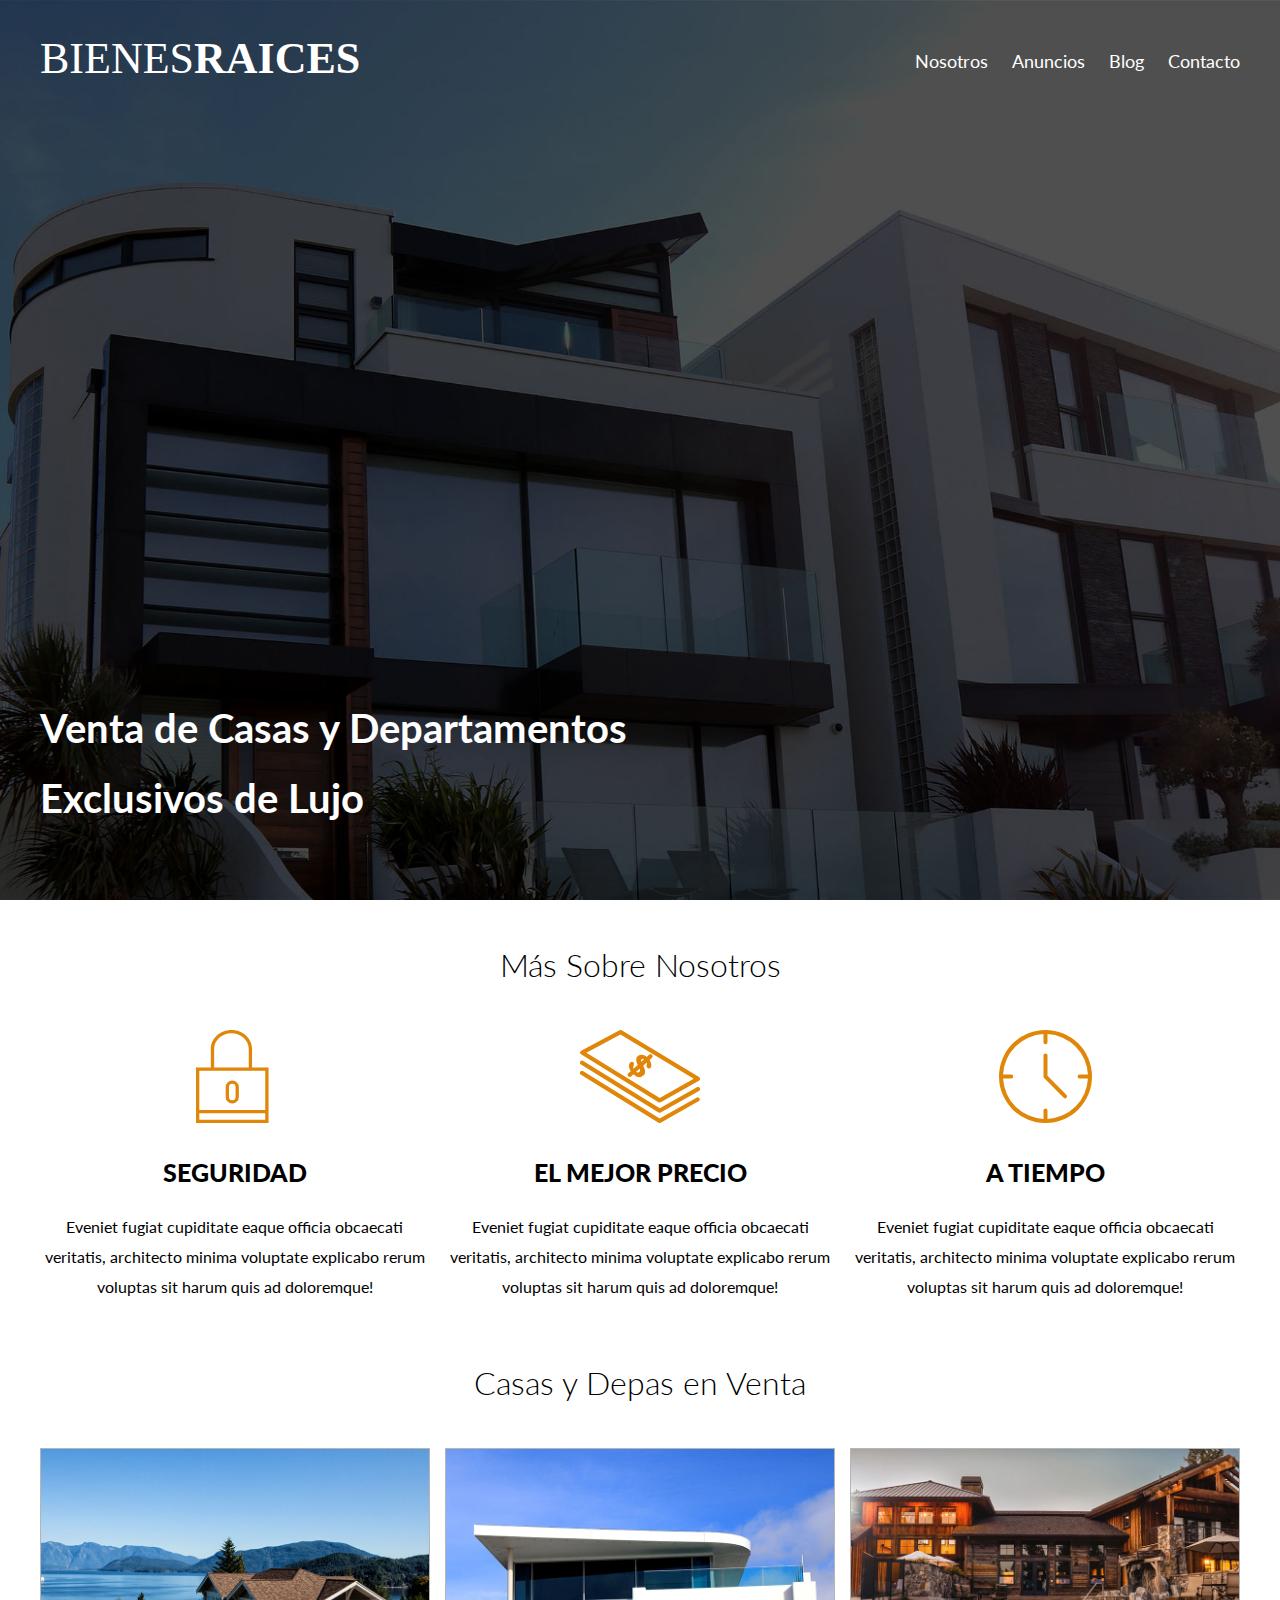
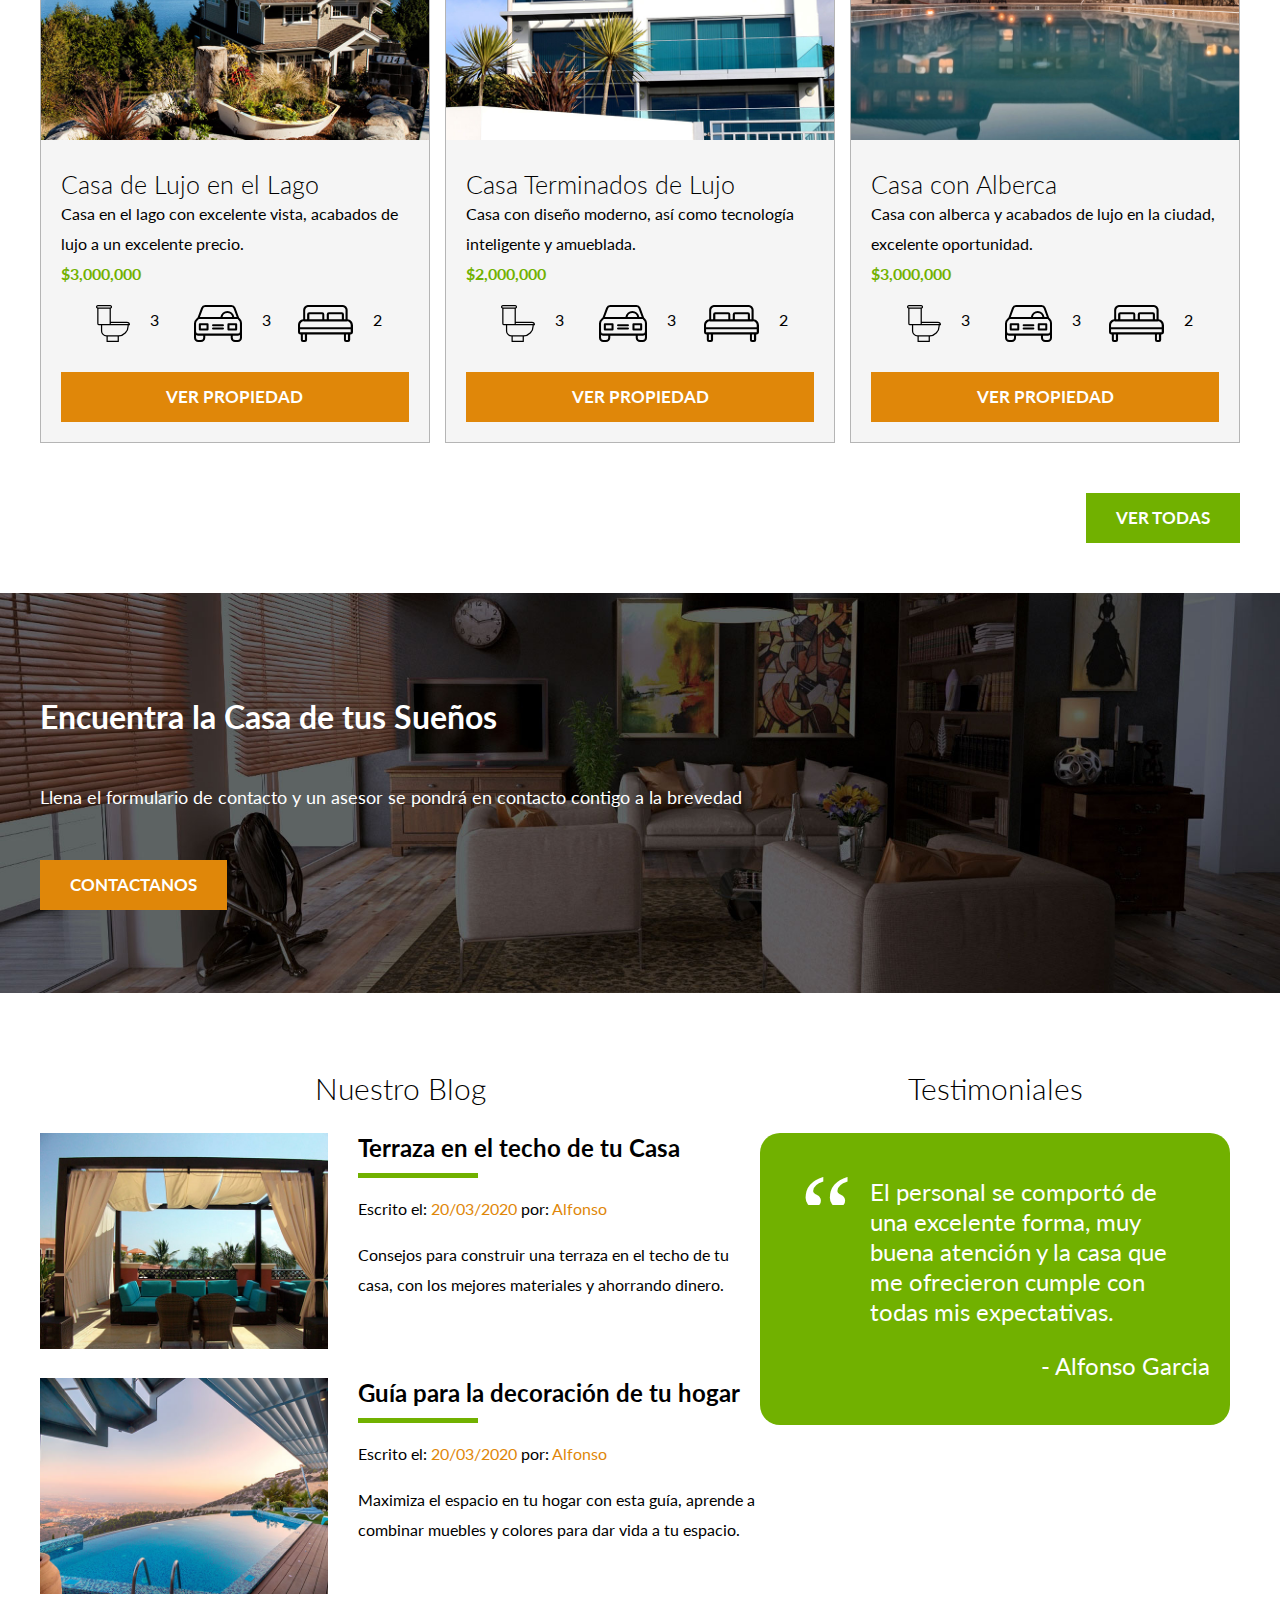
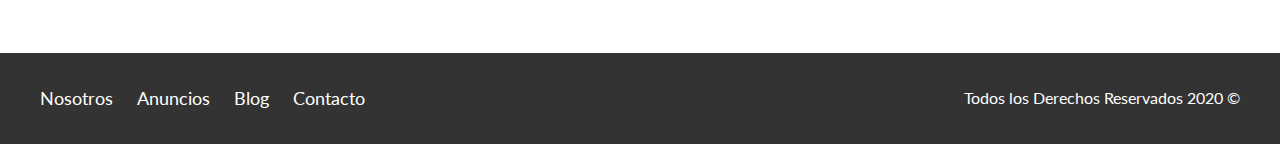
<file: index.html>
<!DOCTYPE html>
<html lang="es">
  <head>
    <meta charset="UTF-8" />
    <meta name="viewport" content="width=device-width, initial-scale=1.0" />
    <link rel="shortcut icon" href="./img/icono1.ico">
    <title>Bienes Raices</title>
    <link rel="stylesheet" href="css/normalize.css" />
    <link
      href="https://fonts.googleapis.com/css?family=Lato:300,400,700,900&display=swap"
      rel="stylesheet"
    />
    <link rel="stylesheet" href="css/styles.css" />
  </head>
  <body>
    <header class="site-header inicio">
      <div class="contenedor contenido-header">
        <div class="barra">
          <a href="index.html">
            <img src="img/logo.svg" alt="Logo Bienes Raices" />
          </a>

          <div class="mobile-menu">
            <a href="#navegacion">
              <img src="./img/barras.svg" alt="icono menu">
            </a>
          </div>

          <nav id="navegacion" class="navegacion">
            <a href="nosotros.html">Nosotros</a>
            <a href="anuncios.html">Anuncios</a>
            <a href="blog.html">Blog</a>
            <a href="contacto.html">Contacto</a>
          </nav>
        </div>
        <!--Barra Navegación-->
        <h1>Venta de Casas y Departamentos Exclusivos de Lujo</h1>
      </div>
      <!--Contenedor-->
    </header>

    <section class="contenedor seccion">
      <h2 class="fw-300 centrar-texto">Más Sobre Nosotros</h2>

      <div class="iconos-nosotros">
        <div class="icono">
          <img src="img/icono1.svg" alt="Icono Seguridad" />
          <h3 class="fw-900">Seguridad</h3>
          <p>
            Eveniet fugiat cupiditate eaque officia obcaecati veritatis,
            architecto minima voluptate explicabo rerum voluptas sit harum quis
            ad doloremque!
          </p>
        </div>
        <div class="icono">
          <img src="img/icono2.svg" alt="Icono Precio" />
          <h3 class="fw-900">El Mejor Precio</h3>
          <p>
            Eveniet fugiat cupiditate eaque officia obcaecati veritatis,
            architecto minima voluptate explicabo rerum voluptas sit harum quis
            ad doloremque!
          </p>
        </div>
        <div class="icono">
          <img src="img/icono3.svg" alt="Icono Tiempo" />
          <h3 class="fw-900">A Tiempo</h3>
          <p>
            Eveniet fugiat cupiditate eaque officia obcaecati veritatis,
            architecto minima voluptate explicabo rerum voluptas sit harum quis
            ad doloremque!
          </p>
        </div>
      </div>
    </section>

    <main class="contenedor seccion">
      <h2 class="fw-300 centrar-texto">Casas y Depas en Venta</h2>

      <div class="contenedor-anuncios">
        <div class="anuncio">
          <img src="img/anuncio1.jpg" alt="Casa en el Lago" />
          <div class="contenido-anuncio">
            <h3 class="fw-300">Casa de Lujo en el Lago</h3>
            <p>
              Casa en el lago con excelente vista, acabados de lujo a un
              excelente precio.
            </p>
            <p class="precio">$3,000,000</p>
            <ul class="iconos-caracteristicas">
              <li>
                <img src="img/icono_wc.svg" alt="icono_banios" />
                <p>3</p>
              </li>
              <li>
                <img src="img/icono_estacionamiento.svg" alt="icono_auto" />
                <p>3</p>
              </li>
              <li>
                <img src="img/icono_dormitorio.svg" alt="icono_dormitorio" />
                <p>2</p>
              </li>
            </ul>
            <a href="anuncio1.html" class="boton boton-amarillo d-block">Ver Propiedad</a>
          </div>
        </div>

        <div class="anuncio">
          <img src="img/anuncio2.jpg" alt="Casa terminados de lujo" />
          <div class="contenido-anuncio">
            <h3 class="fw-300">Casa Terminados de Lujo</h3>
            <p>
              Casa con diseño moderno, así como tecnología inteligente y
              amueblada.
            </p>
            <p class="precio">$2,000,000</p>
            <ul class="iconos-caracteristicas">
              <li>
                <img src="img/icono_wc.svg" alt="icono_banios" />
                <p>3</p>
              </li>
              <li>
                <img src="img/icono_estacionamiento.svg" alt="icono_auto" />
                <p>3</p>
              </li>
              <li>
                <img src="img/icono_dormitorio.svg" alt="icono_dormitorio" />
                <p>2</p>
              </li>
            </ul>
            <a href="anuncio2.html" class="boton boton-amarillo d-block">Ver Propiedad</a>
          </div>
        </div>

        <div class="anuncio">
          <img src="img/anuncio3.jpg" alt="Casa con alberca" />
          <div class="contenido-anuncio">
            <h3 class="fw-300">Casa con Alberca</h3>
            <p>
              Casa con alberca y acabados de lujo en la ciudad, excelente
              oportunidad.
            </p>
            <p class="precio">$3,000,000</p>
            <ul class="iconos-caracteristicas">
              <li>
                <img src="img/icono_wc.svg" alt="icono_banios" />
                <p>3</p>
              </li>
              <li>
                <img src="img/icono_estacionamiento.svg" alt="icono_auto" />
                <p>3</p>
              </li>
              <li>
                <img src="img/icono_dormitorio.svg" alt="icono_dormitorio" />
                <p>2</p>
              </li>
            </ul>
            <a href="anuncio3.html" class="boton boton-amarillo d-block">Ver Propiedad</a>
          </div>
        </div>
      </div>

      <div class="ver-todas">
        <a href="anuncios.html" class="boton boton-verde">Ver Todas</a>
      </div>
    </main>

    <section class="imagen-contacto">
      <div class="contenedor contenido-contacto">
        <h2>Encuentra la Casa de tus Sueños</h2>

        <p>
          Llena el formulario de contacto y un asesor se pondrá en contacto
          contigo a la brevedad
        </p>
        <a href="contacto.html" class="boton-amarillo boton">Contactanos</a>
      </div>
    </section>

    <div class="seccion-inferior contenedor seccion">
      <section class="blog">
        <h3 class="centrar-texto fw-300">Nuestro Blog</h3>

        <article class="entrada-blog">
          <div class="imagen-blog">
            <img src="img/blog1.jpg" alt="Terraza en el techo" />
          </div>
          <div class="texto-blog">
            <a href="#">
              <h4>Terraza en el techo de tu Casa</h4>
            </a>
            <p>Escrito el: <span>20/03/2020</span> por: <span>Alfonso</span></p>
            <p>
              Consejos para construir una terraza en el techo de tu casa, con los
              mejores materiales y ahorrando dinero.
            </p>
          </div>
        </article>

        <article class="entrada-blog">
          <div class="imagen-blog">
            <img src="img/blog2.jpg" alt="guia decoración" />
          </div>
          <div class="texto-blog">
            <a href="#">
              <h4>Guía para la decoración de tu hogar</h4>
            </a>
            <p>Escrito el: <span>20/03/2020</span> por: <span>Alfonso</span></p>
            <p>
              Maximiza el espacio en tu hogar con esta guía, aprende a combinar
              muebles y colores para dar vida a tu espacio.
            </p>
          </div>
        </article>
      </section>

      <section class="testimoniales">
        <h3 class="centrar-texto fw-300">Testimoniales</h3>
        <div class="testimonial">
          <blockquote>
            El personal se comportó de una excelente forma, muy buena atención y
            la casa que me ofrecieron cumple con todas mis expectativas.
          </blockquote>
          <p>- Alfonso Garcia</p>
        </div>
      </section>
    </div>

    <footer class="site-footer seccion">
      <div class="contenedor contenedor-footer">
        <nav class="navegacion">
          <a href="nosotros.html">Nosotros</a>
          <a href="anuncios.html">Anuncios</a>
          <a href="blog.html">Blog</a>
          <a href="contacto.html">Contacto</a>
        </nav>
        <p class="copyright">Todos los Derechos Reservados 2020 &copy;</p>
      </div>
    </footer>
  </body>
</html>
</file>
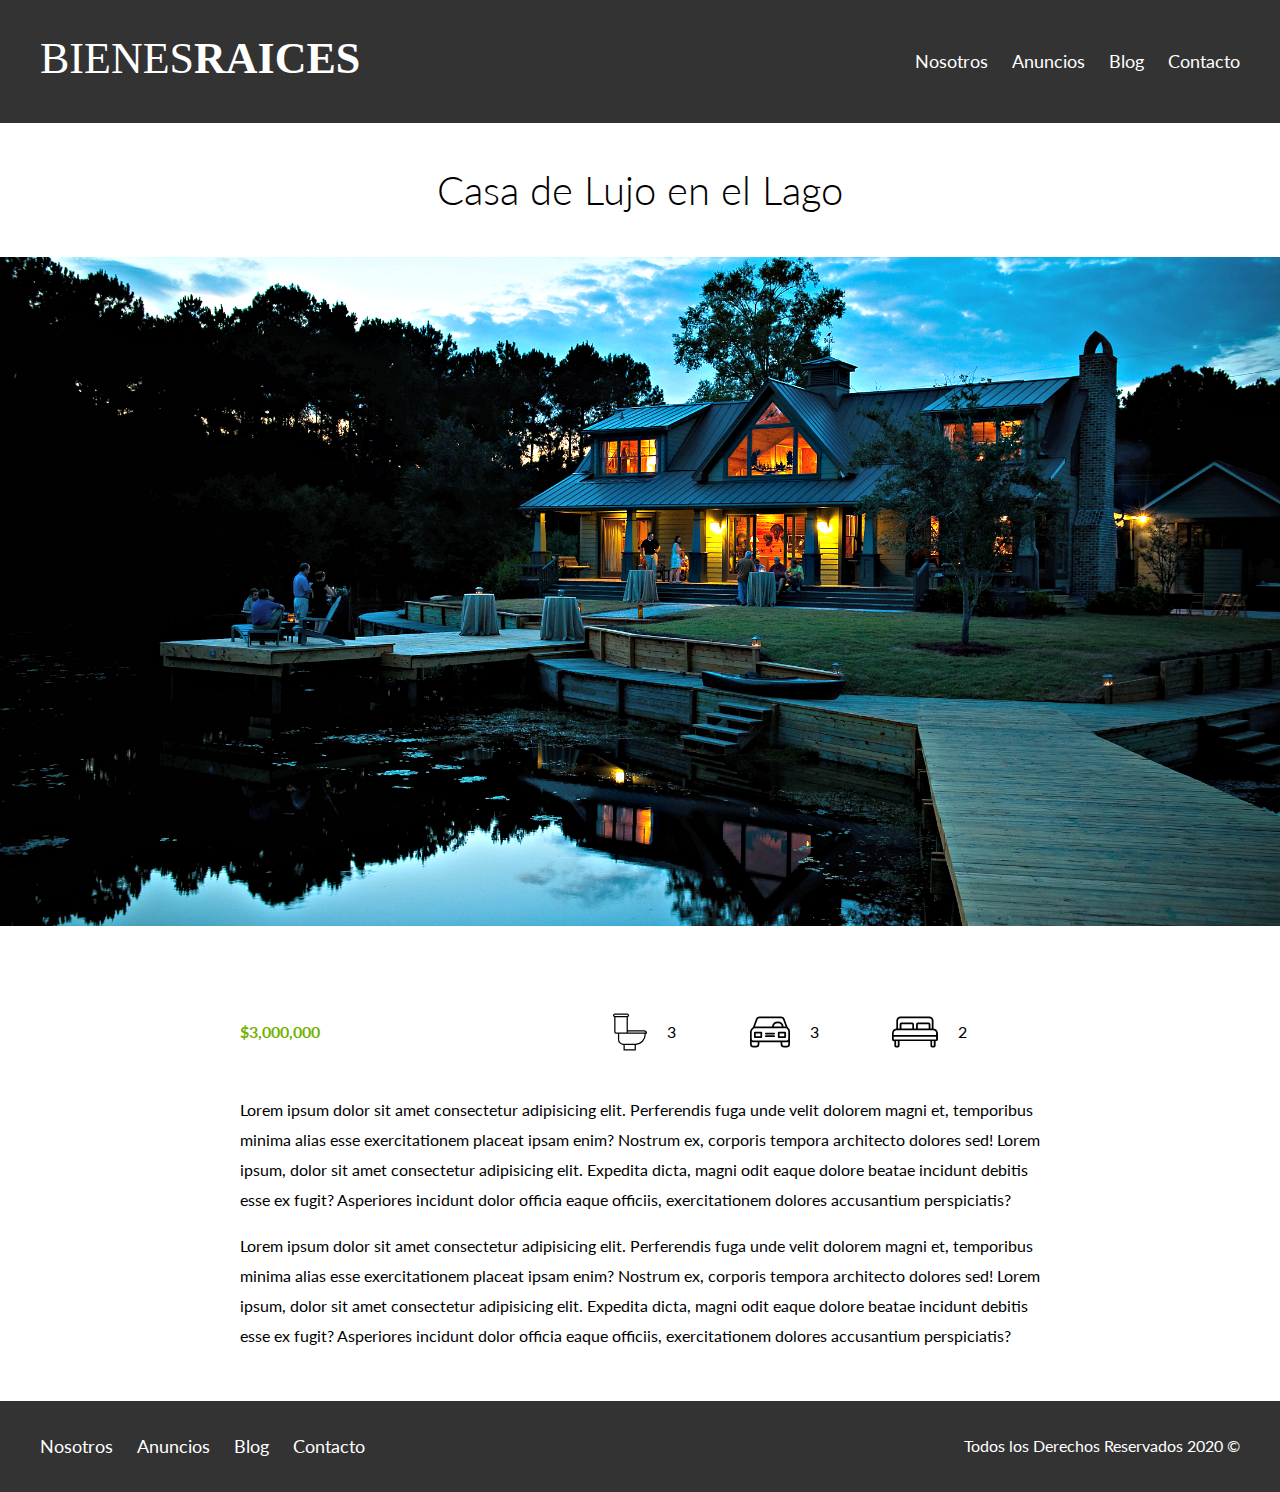
<file: anuncio1.html>
<!DOCTYPE html>
<html lang="es">
  <head>
    <meta charset="UTF-8" />
    <meta name="viewport" content="width=device-width, initial-scale=1.0" />
    <link rel="shortcut icon" href="./img/icono1.ico">
    <title>Casa de Lujo en el Lago</title>
    <link rel="stylesheet" href="css/normalize.css" />
    <link
      href="https://fonts.googleapis.com/css?family=Lato:300,400,700,900&display=swap"
      rel="stylesheet"
    />
    <link rel="stylesheet" href="css/styles.css" />
  </head>
  <body>
    <header class="site-header">
      <div class="contenedor contenido-header">
        <div class="barra">
          <a href="index.html">
            <img src="img/logo.svg" alt="Logo Bienes Raices" />
          </a>

          <div class="mobile-menu">
            <a href="#navegacion">
              <img src="./img/barras.svg" alt="icono menu">
            </a>
          </div>

          <nav id="navegacion" class="navegacion">
            <a href="nosotros.html">Nosotros</a>
            <a href="anuncios.html">Anuncios</a>
            <a href="blog.html">Blog</a>
            <a href="contacto.html">Contacto</a>
          </nav>
        </div>
        <!--Barra Navegación-->
      </div>
      <!--Contenedor-->
    </header>

    <h1 class="fw-300 centrar-texto margen-titulo">Casa de Lujo en el Lago</h1>
    <img src="img/casaLujoLago.png" alt="Casa de Lujo con alberca" />

    <main class="contenedor seccion contenido-centrado">
      <div class="resumen-propiedad">
        <p class="precio">$3,000,000</p>
        <ul class="iconos-caracteristicas">
          <li>
            <img src="img/icono_wc.svg" alt="icono_banios" />
            <p>3</p>
          </li>
          <li>
            <img src="img/icono_estacionamiento.svg" alt="icono_auto" />
            <p>3</p>
          </li>
          <li>
            <img src="img/icono_dormitorio.svg" alt="icono_dormitorio" />
            <p>2</p>
          </li>
        </ul>
      </div>

      <p>
        Lorem ipsum dolor sit amet consectetur adipisicing elit. Perferendis
        fuga unde velit dolorem magni et, temporibus minima alias esse
        exercitationem placeat ipsam enim? Nostrum ex, corporis tempora
        architecto dolores sed! Lorem ipsum, dolor sit amet consectetur
        adipisicing elit. Expedita dicta, magni odit eaque dolore beatae
        incidunt debitis esse ex fugit? Asperiores incidunt dolor officia eaque
        officiis, exercitationem dolores accusantium perspiciatis?
      </p>

      <p>
        Lorem ipsum dolor sit amet consectetur adipisicing elit. Perferendis
        fuga unde velit dolorem magni et, temporibus minima alias esse
        exercitationem placeat ipsam enim? Nostrum ex, corporis tempora
        architecto dolores sed! Lorem ipsum, dolor sit amet consectetur
        adipisicing elit. Expedita dicta, magni odit eaque dolore beatae
        incidunt debitis esse ex fugit? Asperiores incidunt dolor officia eaque
        officiis, exercitationem dolores accusantium perspiciatis?
      </p>
      
    </main>

    <footer class="site-footer seccion">
      <div class="contenedor contenedor-footer">
        <nav class="navegacion">
          <a href="nosotros.html">Nosotros</a>
          <a href="anuncios.html">Anuncios</a>
          <a href="blog.html">Blog</a>
          <a href="contacto.html">Contacto</a>
        </nav>
        <p class="copyright">Todos los Derechos Reservados 2020 &copy;</p>
      </div>
    </footer>
  </body>
</html>
</file>
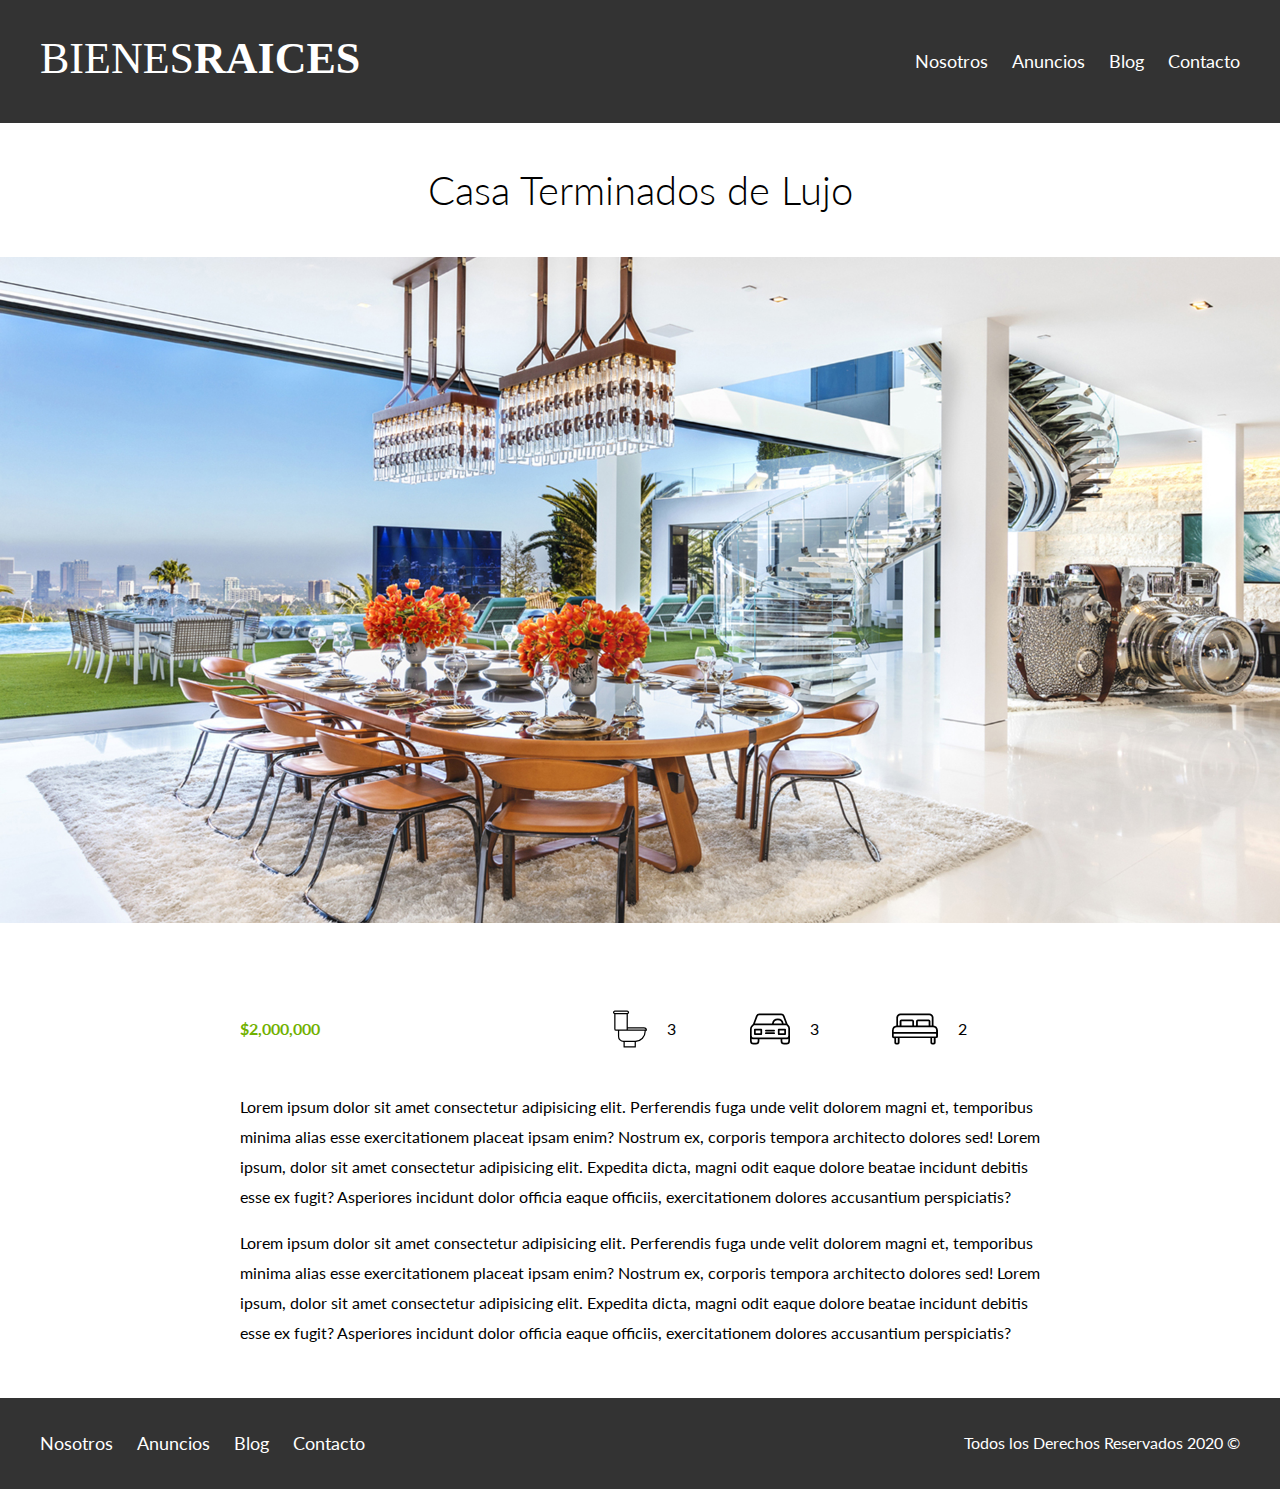
<file: anuncio2.html>
<!DOCTYPE html>
<html lang="es">
  <head>
    <meta charset="UTF-8" />
    <meta name="viewport" content="width=device-width, initial-scale=1.0" />
    <link rel="shortcut icon" href="./img/icono1.ico">
    <title>Casa de Lujo en el Lago</title>
    <link rel="stylesheet" href="css/normalize.css" />
    <link
      href="https://fonts.googleapis.com/css?family=Lato:300,400,700,900&display=swap"
      rel="stylesheet"
    />
    <link rel="stylesheet" href="css/styles.css" />
  </head>
  <body>
    <header class="site-header">
      <div class="contenedor contenido-header">
        <div class="barra">
          <a href="index.html">
            <img src="img/logo.svg" alt="Logo Bienes Raices" />
          </a>

          <div class="mobile-menu">
            <a href="#navegacion">
              <img src="./img/barras.svg" alt="icono menu">
            </a>
          </div>

          <nav id="navegacion" class="navegacion">
            <a href="nosotros.html">Nosotros</a>
            <a href="anuncios.html">Anuncios</a>
            <a href="blog.html">Blog</a>
            <a href="contacto.html">Contacto</a>
          </nav>
        </div>
        <!--Barra Navegación-->
      </div>
      <!--Contenedor-->
    </header>

    <h1 class="fw-300 centrar-texto margen-titulo">Casa Terminados de Lujo</h1>
    <img src="img/casaLujoGrande.jpg" alt="Casa de Lujo con alberca" />

    <main class="contenedor seccion contenido-centrado">
      <div class="resumen-propiedad">
        <p class="precio">$2,000,000</p>
        <ul class="iconos-caracteristicas">
          <li>
            <img src="img/icono_wc.svg" alt="icono_banios" />
            <p>3</p>
          </li>
          <li>
            <img src="img/icono_estacionamiento.svg" alt="icono_auto" />
            <p>3</p>
          </li>
          <li>
            <img src="img/icono_dormitorio.svg" alt="icono_dormitorio" />
            <p>2</p>
          </li>
        </ul>
      </div>

      <p>
        Lorem ipsum dolor sit amet consectetur adipisicing elit. Perferendis
        fuga unde velit dolorem magni et, temporibus minima alias esse
        exercitationem placeat ipsam enim? Nostrum ex, corporis tempora
        architecto dolores sed! Lorem ipsum, dolor sit amet consectetur
        adipisicing elit. Expedita dicta, magni odit eaque dolore beatae
        incidunt debitis esse ex fugit? Asperiores incidunt dolor officia eaque
        officiis, exercitationem dolores accusantium perspiciatis?
      </p>

      <p>
        Lorem ipsum dolor sit amet consectetur adipisicing elit. Perferendis
        fuga unde velit dolorem magni et, temporibus minima alias esse
        exercitationem placeat ipsam enim? Nostrum ex, corporis tempora
        architecto dolores sed! Lorem ipsum, dolor sit amet consectetur
        adipisicing elit. Expedita dicta, magni odit eaque dolore beatae
        incidunt debitis esse ex fugit? Asperiores incidunt dolor officia eaque
        officiis, exercitationem dolores accusantium perspiciatis?
      </p>
      
    </main>

    <footer class="site-footer seccion">
      <div class="contenedor contenedor-footer">
        <nav class="navegacion">
          <a href="nosotros.html">Nosotros</a>
          <a href="anuncios.html">Anuncios</a>
          <a href="blog.html">Blog</a>
          <a href="contacto.html">Contacto</a>
        </nav>
        <p class="copyright">Todos los Derechos Reservados 2020 &copy;</p>
      </div>
    </footer>
  </body>
</html>
</file>
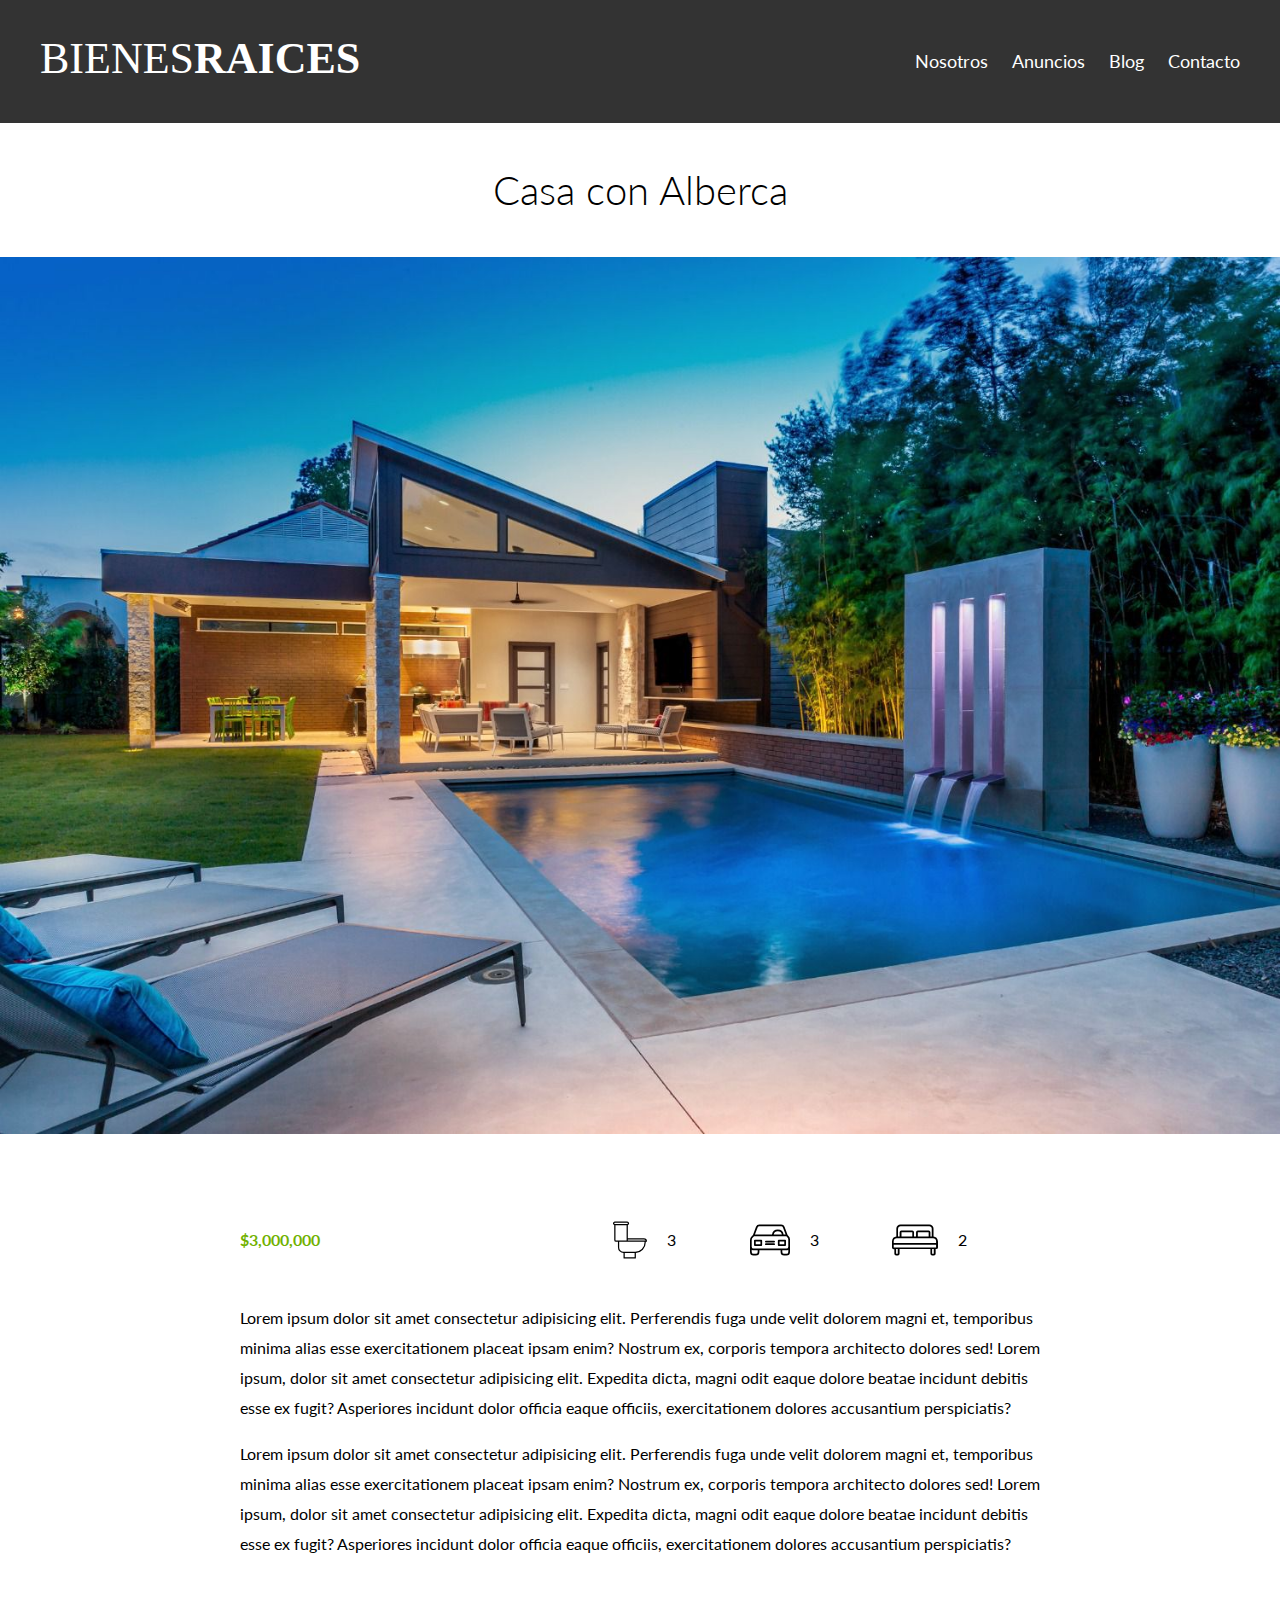
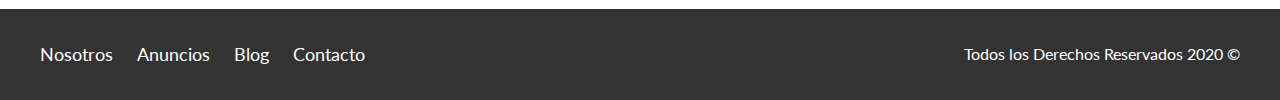
<file: anuncio3.html>
<!DOCTYPE html>
<html lang="es">
  <head>
    <meta charset="UTF-8" />
    <meta name="viewport" content="width=device-width, initial-scale=1.0" />
    <link rel="shortcut icon" href="./img/icono1.ico">
    <title>Casa de Lujo en el Lago</title>
    <link rel="stylesheet" href="css/normalize.css" />
    <link
      href="https://fonts.googleapis.com/css?family=Lato:300,400,700,900&display=swap"
      rel="stylesheet"
    />
    <link rel="stylesheet" href="css/styles.css" />
  </head>
  <body>
    <header class="site-header">
      <div class="contenedor contenido-header">
        <div class="barra">
          <a href="index.html">
            <img src="img/logo.svg" alt="Logo Bienes Raices" />
          </a>

          <div class="mobile-menu">
            <a href="#navegacion">
              <img src="./img/barras.svg" alt="icono menu">
            </a>
          </div>

          <nav id="navegacion" class="navegacion">
            <a href="nosotros.html">Nosotros</a>
            <a href="anuncios.html">Anuncios</a>
            <a href="blog.html">Blog</a>
            <a href="contacto.html">Contacto</a>
          </nav>
        </div>
        <!--Barra Navegación-->
      </div>
      <!--Contenedor-->
    </header>

    <h1 class="fw-300 centrar-texto margen-titulo">Casa con Alberca</h1>
    <img src="img/casaAlberca.jpg" alt="Casa de Lujo con alberca" />

    <main class="contenedor seccion contenido-centrado">
      <div class="resumen-propiedad">
        <p class="precio">$3,000,000</p>
        <ul class="iconos-caracteristicas">
          <li>
            <img src="img/icono_wc.svg" alt="icono_banios" />
            <p>3</p>
          </li>
          <li>
            <img src="img/icono_estacionamiento.svg" alt="icono_auto" />
            <p>3</p>
          </li>
          <li>
            <img src="img/icono_dormitorio.svg" alt="icono_dormitorio" />
            <p>2</p>
          </li>
        </ul>
      </div>

      <p>
        Lorem ipsum dolor sit amet consectetur adipisicing elit. Perferendis
        fuga unde velit dolorem magni et, temporibus minima alias esse
        exercitationem placeat ipsam enim? Nostrum ex, corporis tempora
        architecto dolores sed! Lorem ipsum, dolor sit amet consectetur
        adipisicing elit. Expedita dicta, magni odit eaque dolore beatae
        incidunt debitis esse ex fugit? Asperiores incidunt dolor officia eaque
        officiis, exercitationem dolores accusantium perspiciatis?
      </p>

      <p>
        Lorem ipsum dolor sit amet consectetur adipisicing elit. Perferendis
        fuga unde velit dolorem magni et, temporibus minima alias esse
        exercitationem placeat ipsam enim? Nostrum ex, corporis tempora
        architecto dolores sed! Lorem ipsum, dolor sit amet consectetur
        adipisicing elit. Expedita dicta, magni odit eaque dolore beatae
        incidunt debitis esse ex fugit? Asperiores incidunt dolor officia eaque
        officiis, exercitationem dolores accusantium perspiciatis?
      </p>
      
    </main>

    <footer class="site-footer seccion">
      <div class="contenedor contenedor-footer">
        <nav class="navegacion">
          <a href="nosotros.html">Nosotros</a>
          <a href="anuncios.html">Anuncios</a>
          <a href="blog.html">Blog</a>
          <a href="contacto.html">Contacto</a>
        </nav>
        <p class="copyright">Todos los Derechos Reservados 2020 &copy;</p>
      </div>
    </footer>
  </body>
</html>
</file>
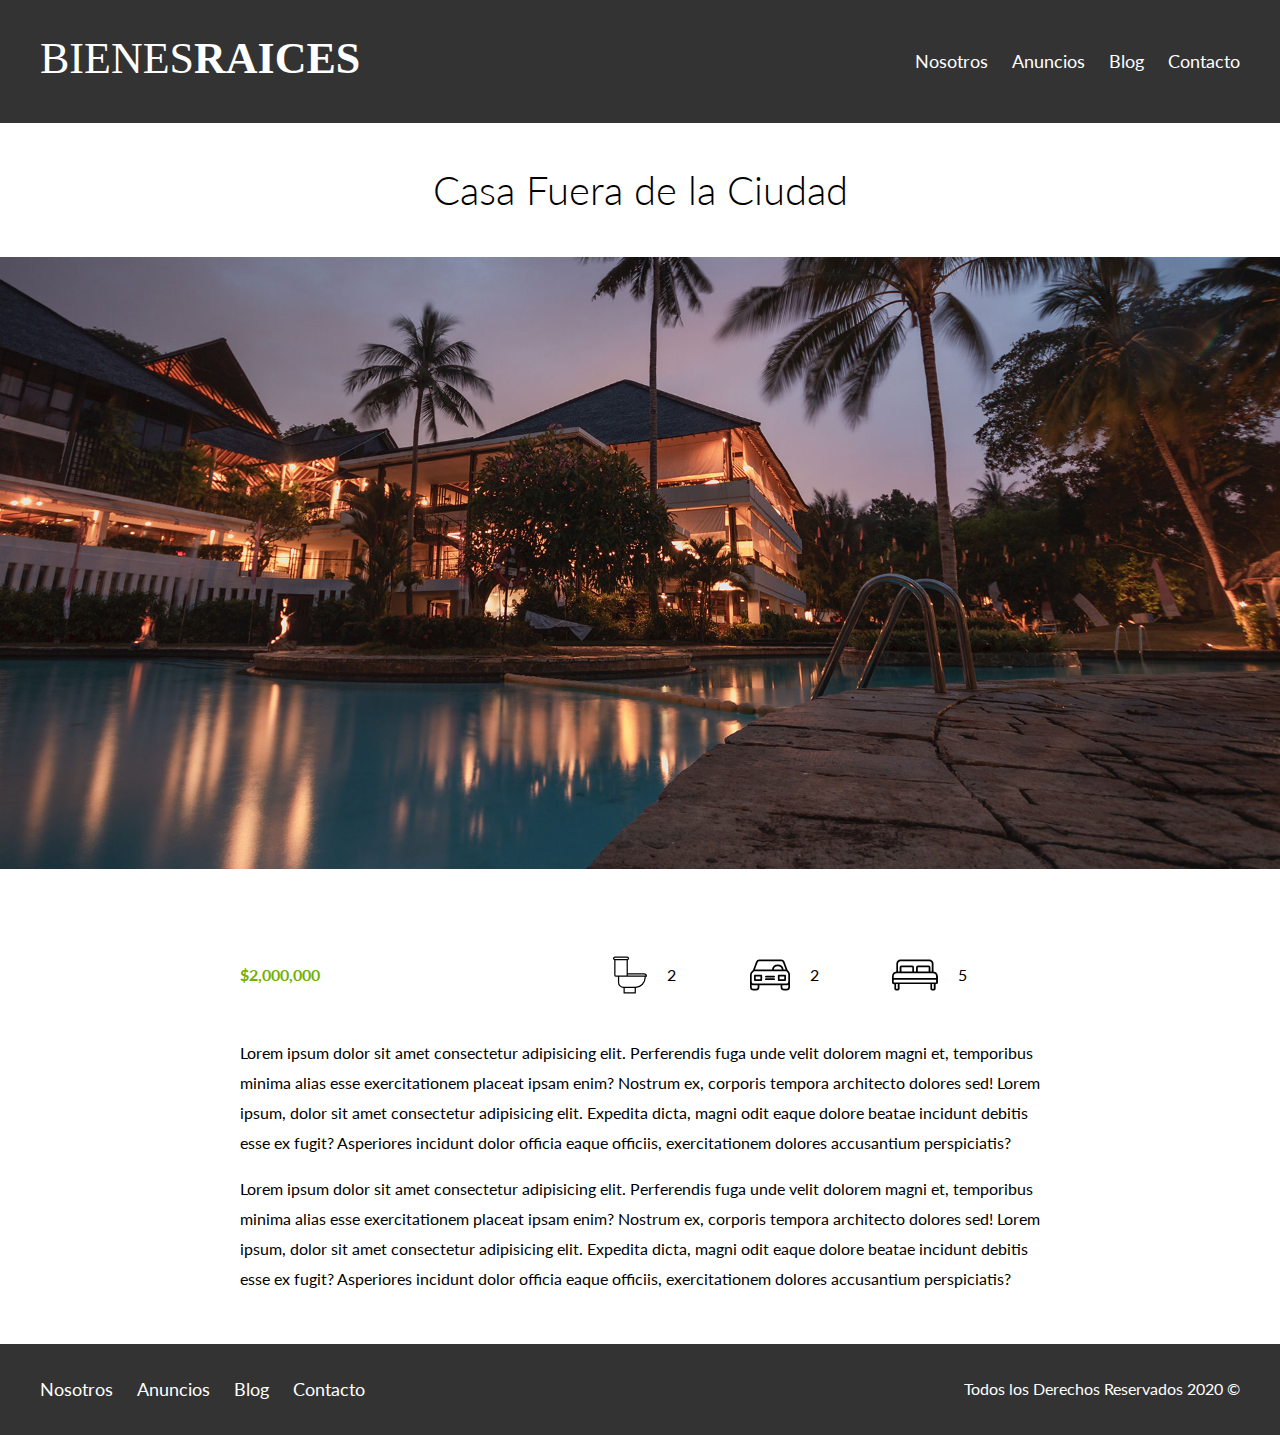
<file: anuncio4.html>
<!DOCTYPE html>
<html lang="es">
  <head>
    <meta charset="UTF-8" />
    <meta name="viewport" content="width=device-width, initial-scale=1.0" />
    <link rel="shortcut icon" href="./img/icono1.ico">
    <title>Casa Fuera de la Ciudad</title>
    <link rel="stylesheet" href="css/normalize.css" />
    <link
      href="https://fonts.googleapis.com/css?family=Lato:300,400,700,900&display=swap"
      rel="stylesheet"
    />
    <link rel="stylesheet" href="css/styles.css" />
  </head>
  <body>
    <header class="site-header">
      <div class="contenedor contenido-header">
        <div class="barra">
          <a href="index.html">
            <img src="img/logo.svg" alt="Logo Bienes Raices" />
          </a>

          <div class="mobile-menu">
            <a href="#navegacion">
              <img src="./img/barras.svg" alt="icono menu">
            </a>
          </div>

          <nav id="navegacion" class="navegacion">
            <a href="nosotros.html">Nosotros</a>
            <a href="anuncios.html">Anuncios</a>
            <a href="blog.html">Blog</a>
            <a href="contacto.html">Contacto</a>
          </nav>
        </div>
        <!--Barra Navegación-->
      </div>
      <!--Contenedor-->
    </header>

    <h1 class="fw-300 centrar-texto margen-titulo">Casa Fuera de la Ciudad
    </h1>
    <img src="img/destacada.jpg" alt="Casa de Lujo con alberca" />

    <main class="contenedor seccion contenido-centrado">
      <div class="resumen-propiedad">
        <p class="precio">$2,000,000</p>
        <ul class="iconos-caracteristicas">
          <li>
            <img src="img/icono_wc.svg" alt="icono_banios" />
            <p>2</p>
          </li>
          <li>
            <img src="img/icono_estacionamiento.svg" alt="icono_auto" />
            <p>2</p>
          </li>
          <li>
            <img src="img/icono_dormitorio.svg" alt="icono_dormitorio" />
            <p>5</p>
          </li>
        </ul>
      </div>

      <p>
        Lorem ipsum dolor sit amet consectetur adipisicing elit. Perferendis
        fuga unde velit dolorem magni et, temporibus minima alias esse
        exercitationem placeat ipsam enim? Nostrum ex, corporis tempora
        architecto dolores sed! Lorem ipsum, dolor sit amet consectetur
        adipisicing elit. Expedita dicta, magni odit eaque dolore beatae
        incidunt debitis esse ex fugit? Asperiores incidunt dolor officia eaque
        officiis, exercitationem dolores accusantium perspiciatis?
      </p>

      <p>
        Lorem ipsum dolor sit amet consectetur adipisicing elit. Perferendis
        fuga unde velit dolorem magni et, temporibus minima alias esse
        exercitationem placeat ipsam enim? Nostrum ex, corporis tempora
        architecto dolores sed! Lorem ipsum, dolor sit amet consectetur
        adipisicing elit. Expedita dicta, magni odit eaque dolore beatae
        incidunt debitis esse ex fugit? Asperiores incidunt dolor officia eaque
        officiis, exercitationem dolores accusantium perspiciatis?
      </p>
      
    </main>

    <footer class="site-footer seccion">
      <div class="contenedor contenedor-footer">
        <nav class="navegacion">
          <a href="nosotros.html">Nosotros</a>
          <a href="anuncios.html">Anuncios</a>
          <a href="blog.html">Blog</a>
          <a href="contacto.html">Contacto</a>
        </nav>
        <p class="copyright">Todos los Derechos Reservados 2020 &copy;</p>
      </div>
    </footer>
  </body>
</html>
</file>
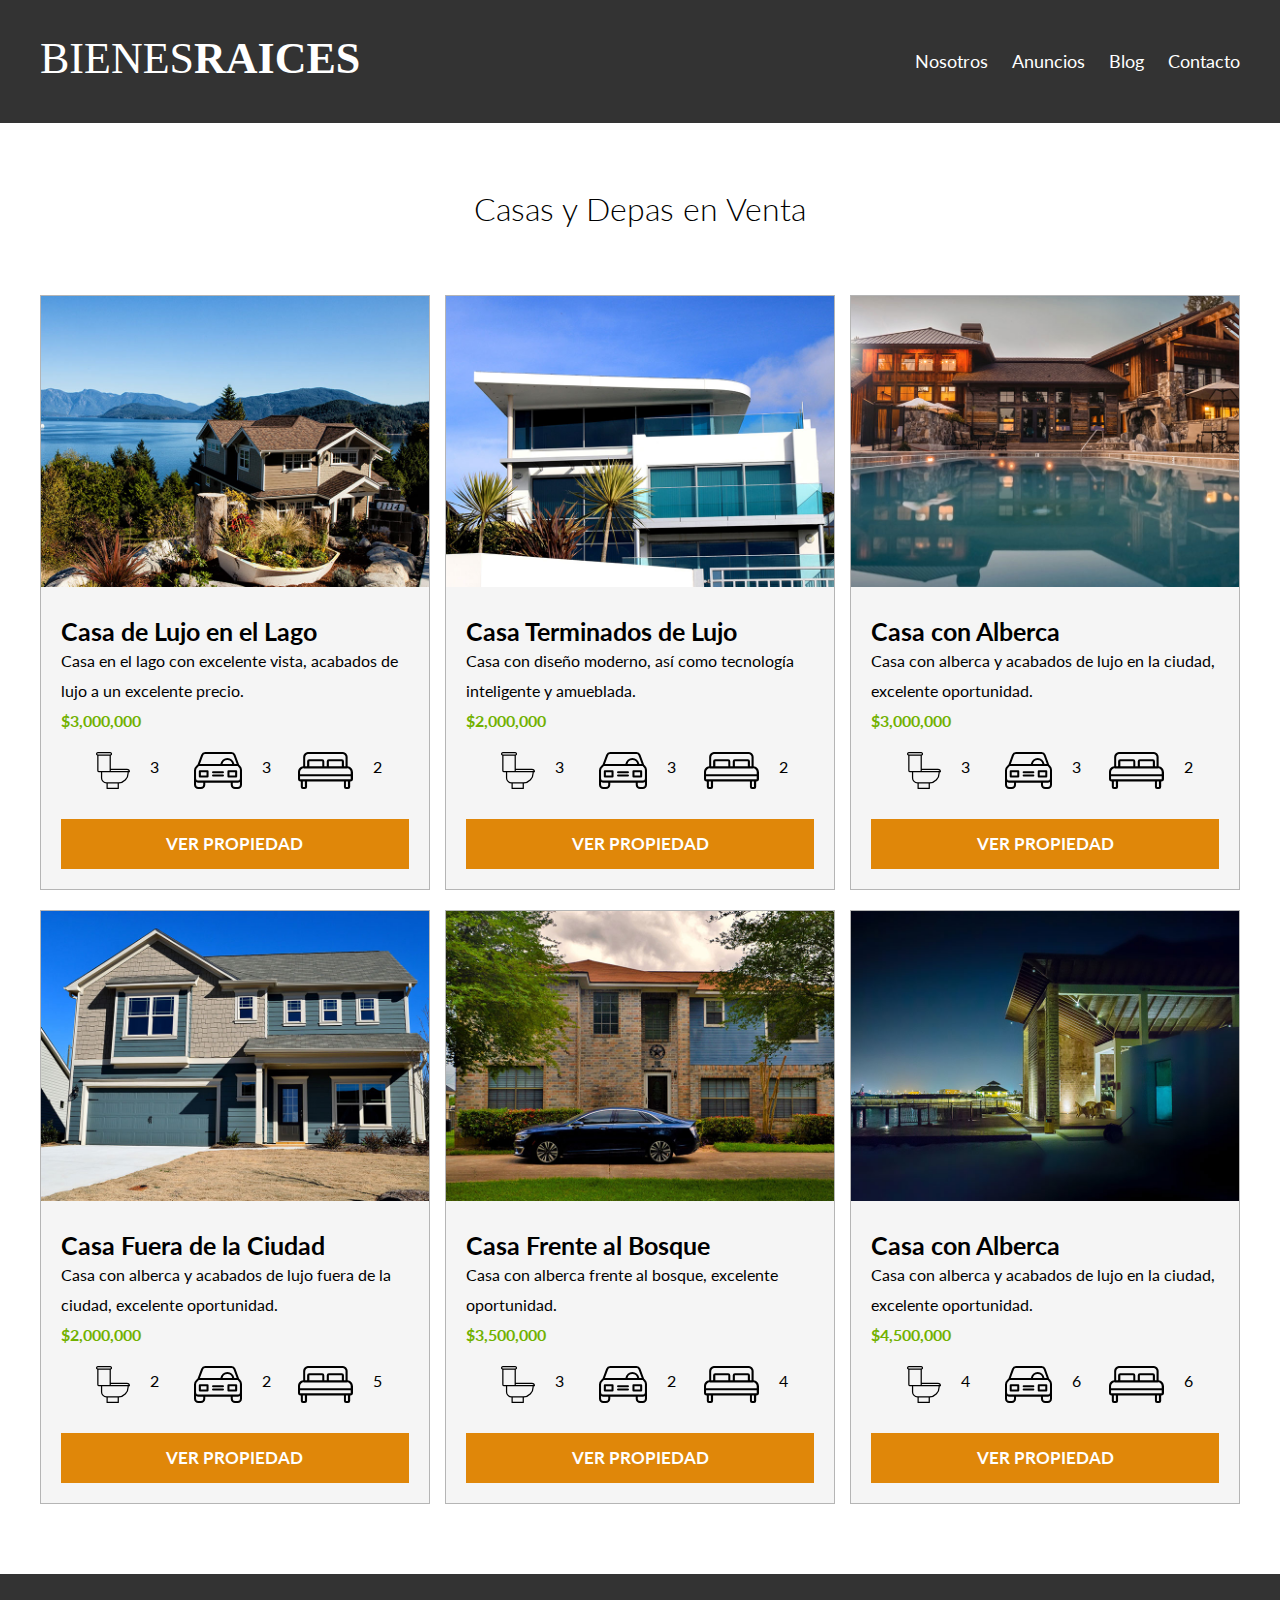
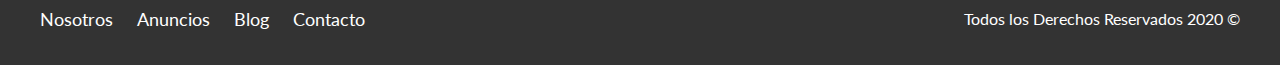
<file: anuncios.html>
<!DOCTYPE html>
<html lang="es">
  <head>
    <meta charset="UTF-8" />
    <meta name="viewport" content="width=device-width, initial-scale=1.0" />
    <link rel="shortcut icon" href="./img/icono1.ico">
    <title>Anuncios</title>
    <link rel="stylesheet" href="css/normalize.css" />
    <link
      href="https://fonts.googleapis.com/css?family=Lato:300,400,700,900&display=swap"
      rel="stylesheet"
    />
    <link rel="stylesheet" href="css/styles.css" />
  </head>
  <body>
    <header class="site-header">
      <div class="contenedor contenido-header">
        <div class="barra">
          <a href="index.html">
            <img src="img/logo.svg" alt="Logo Bienes Raices" />
          </a>

          <div class="mobile-menu">
            <a href="#navegacion">
              <img src="./img/barras.svg" alt="icono menu">
            </a>
          </div>

          <nav id="navegacion" class="navegacion">
            <a href="nosotros.html">Nosotros</a>
            <a href="anuncios.html">Anuncios</a>
            <a href="blog.html">Blog</a>
            <a href="contacto.html">Contacto</a>
          </nav>
        </div>
        <!--Barra Navegación-->
      </div>
      <!--Contenedor-->
    </header>

    <main class="contenedor seccion">
      <h2 class="fw-300 centrar-texto margen-titulo">Casas y Depas en Venta</h2>

      <div class="contenedor-anuncios">
        <div class="anuncio">
          <img src="img/anuncio1.jpg" alt="Casa en el Lago" />
          <div class="contenido-anuncio">
            <h3 class="fw-700">Casa de Lujo en el Lago</h3>
            <p>
              Casa en el lago con excelente vista, acabados de lujo a un
              excelente precio.
            </p>
            <p class="precio">$3,000,000</p>
            <ul class="iconos-caracteristicas">
              <li>
                <img src="img/icono_wc.svg" alt="icono_banios" />
                <p>3</p>
              </li>
              <li>
                <img src="img/icono_estacionamiento.svg" alt="icono_auto" />
                <p>3</p>
              </li>
              <li>
                <img src="img/icono_dormitorio.svg" alt="icono_dormitorio" />
                <p>2</p>
              </li>
            </ul>
            <a href="anuncio1.html" class="boton boton-amarillo d-block">Ver Propiedad</a>
          </div>
        </div>

        <div class="anuncio">
          <img src="img/anuncio2.jpg" alt="Casa terminados de lujo" />
          <div class="contenido-anuncio">
            <h3 class="fw-700">Casa Terminados de Lujo</h3>
            <p>
              Casa con diseño moderno, así como tecnología inteligente y
              amueblada.
            </p>
            <p class="precio">$2,000,000</p>
            <ul class="iconos-caracteristicas">
              <li>
                <img src="img/icono_wc.svg" alt="icono_banios" />
                <p>3</p>
              </li>
              <li>
                <img src="img/icono_estacionamiento.svg" alt="icono_auto" />
                <p>3</p>
              </li>
              <li>
                <img src="img/icono_dormitorio.svg" alt="icono_dormitorio" />
                <p>2</p>
              </li>
            </ul>
            <a href="anuncio2.html" class="boton boton-amarillo d-block">Ver Propiedad</a>
          </div>
        </div>

        <div class="anuncio">
          <img src="img/anuncio3.jpg" alt="Casa con alberca" />
          <div class="contenido-anuncio">
            <h3 class="fw-700">Casa con Alberca</h3>
            <p>
              Casa con alberca y acabados de lujo en la ciudad, excelente
              oportunidad.
            </p>
            <p class="precio">$3,000,000</p>
            <ul class="iconos-caracteristicas">
              <li>
                <img src="img/icono_wc.svg" alt="icono_banios" />
                <p>3</p>
              </li>
              <li>
                <img src="img/icono_estacionamiento.svg" alt="icono_auto" />
                <p>3</p>
              </li>
              <li>
                <img src="img/icono_dormitorio.svg" alt="icono_dormitorio" />
                <p>2</p>
              </li>
            </ul>
            <a href="anuncio3.html" class="boton boton-amarillo d-block">Ver Propiedad</a>
          </div>
        </div><!--Anuncio-->

        <div class="anuncio">
            <img src="img/anuncio4.jpg" alt="Casa Fuera de la Ciudad" />
            <div class="contenido-anuncio">
              <h3 class="fw-700">Casa Fuera de la Ciudad</h3>
              <p>
                Casa con alberca y acabados de lujo fuera de la ciudad, excelente oportunidad.
              </p>
              <p class="precio">$2,000,000</p>
              <ul class="iconos-caracteristicas">
                <li>
                  <img src="img/icono_wc.svg" alt="icono_banios" />
                  <p>2</p>
                </li>
                <li>
                  <img src="img/icono_estacionamiento.svg" alt="icono_auto" />
                  <p>2</p>
                </li>
                <li>
                  <img src="img/icono_dormitorio.svg" alt="icono_dormitorio" />
                  <p>5</p>
                </li>
              </ul>
              <a href="anuncio4.html" class="boton boton-amarillo d-block">Ver Propiedad</a>
            </div>
          </div><!--Anuncio-->

          <div class="anuncio">
            <img src="img/anuncio5.jpg" alt="Casa Frente al Bosque" />
            <div class="contenido-anuncio">
              <h3 class="fw-700">Casa Frente al Bosque</h3>
              <p>
                Casa con alberca frente al bosque, excelente
                oportunidad.
              </p>
              <p class="precio">$3,500,000</p>
              <ul class="iconos-caracteristicas">
                <li>
                  <img src="img/icono_wc.svg" alt="icono_banios" />
                  <p>3</p>
                </li>
                <li>
                  <img src="img/icono_estacionamiento.svg" alt="icono_auto" />
                  <p>2</p>
                </li>
                <li>
                  <img src="img/icono_dormitorio.svg" alt="icono_dormitorio" />
                  <p>4</p>
                </li>
              </ul>
              <a href="anuncio4.html" class="boton boton-amarillo d-block">Ver Propiedad</a>
            </div>
          </div><!--Anuncio-->

          <div class="anuncio">
            <img src="img/anuncio6.jpg" alt="Casa con alberca" />
            <div class="contenido-anuncio">
              <h3 class="fw-700">Casa con Alberca</h3>
              <p>
                Casa con alberca y acabados de lujo en la ciudad, excelente
                oportunidad.
              </p>
              <p class="precio">$4,500,000</p>
              <ul class="iconos-caracteristicas">
                <li>
                  <img src="img/icono_wc.svg" alt="icono_banios" />
                  <p>4</p>
                </li>
                <li>
                  <img src="img/icono_estacionamiento.svg" alt="icono_auto" />
                  <p>6</p>
                </li>
                <li>
                  <img src="img/icono_dormitorio.svg" alt="icono_dormitorio" />
                  <p>6</p>
                </li>
              </ul>
              <a href="anuncio4.html" class="boton boton-amarillo d-block">Ver Propiedad</a>
            </div>
          </div><!--Anuncio-->
      </div>
    </main>

    <footer class="site-footer seccion">
      <div class="contenedor contenedor-footer">
        <nav class="navegacion">
          <a href="nosotros.html">Nosotros</a>
          <a href="anuncios.html">Anuncios</a>
          <a href="blog.html">Blog</a>
          <a href="contacto.html">Contacto</a>
        </nav>
        <p class="copyright">Todos los Derechos Reservados 2020 &copy;</p>
      </div>
    </footer>
  </body>
</html>
</file>
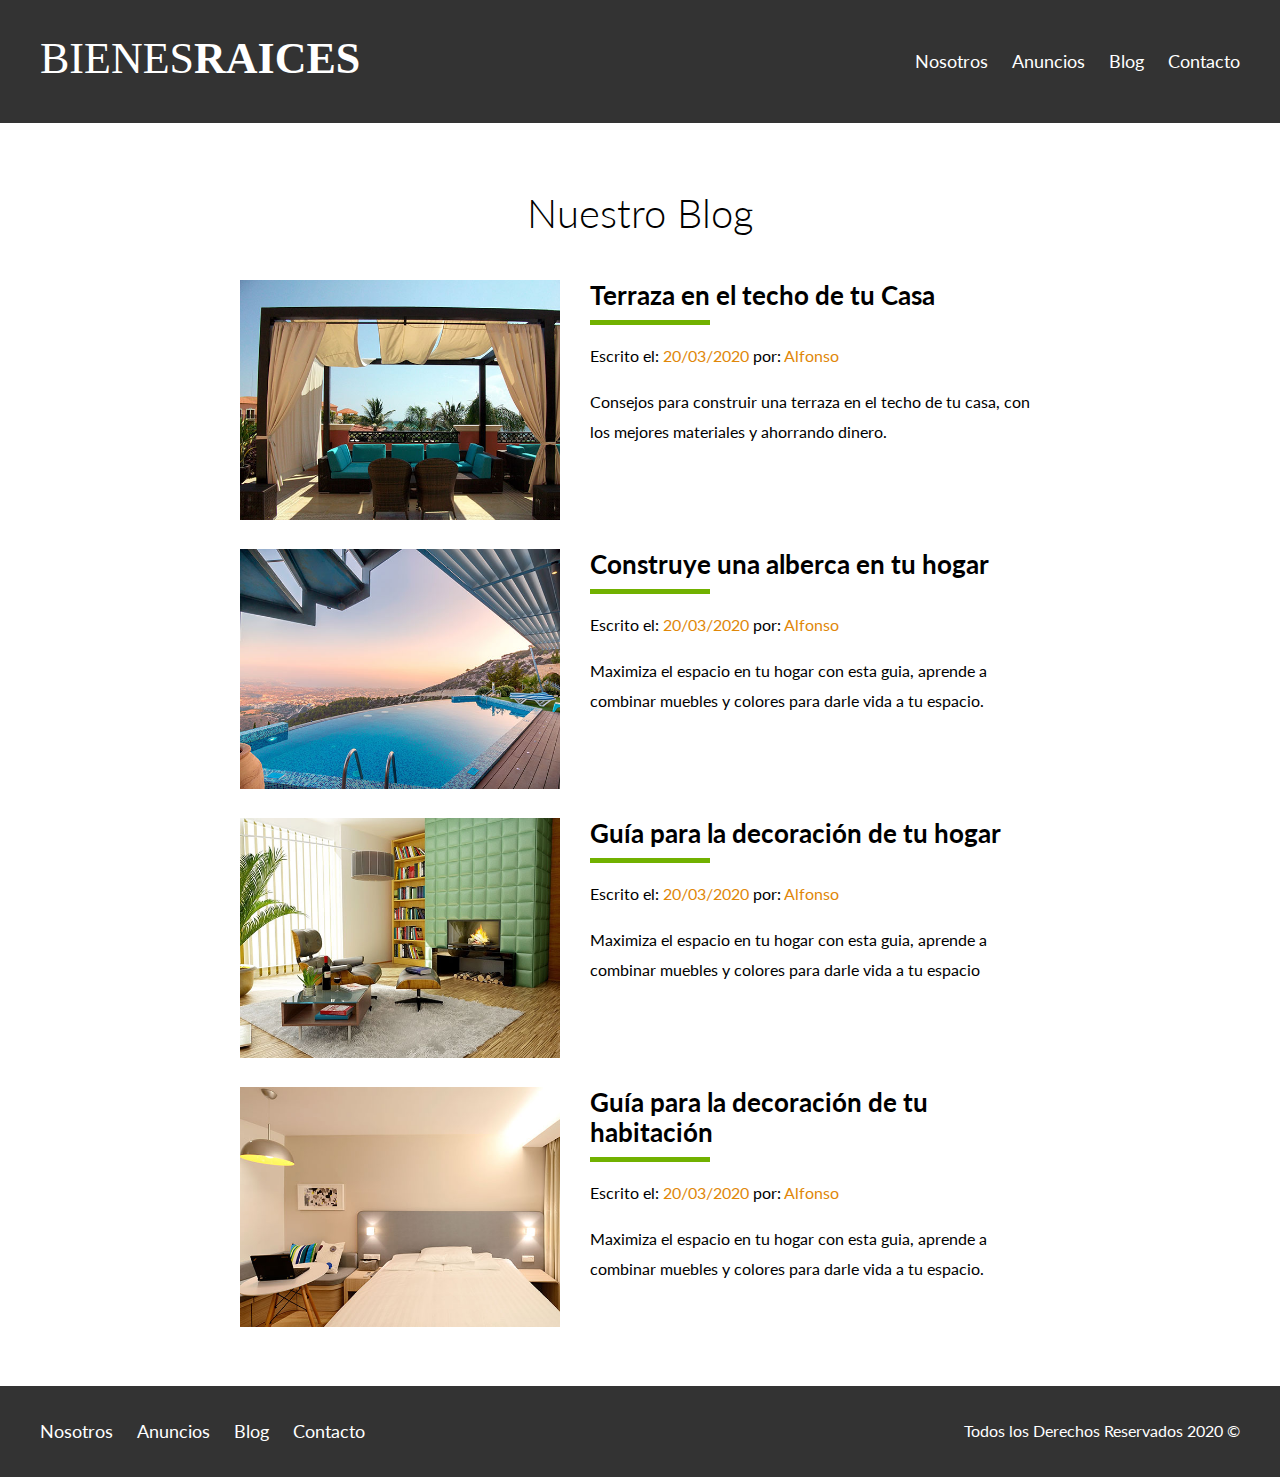
<file: blog.html>
<!DOCTYPE html>
<html lang="es">
  <head>
    <meta charset="UTF-8" />
    <meta name="viewport" content="width=device-width, initial-scale=1.0" />
    <link rel="shortcut icon" href="./img/icono1.ico">
    <title>Nuestro Blog</title>
    <link rel="stylesheet" href="css/normalize.css" />
    <link
      href="https://fonts.googleapis.com/css?family=Lato:300,400,700,900&display=swap"
      rel="stylesheet"
    />
    <link rel="stylesheet" href="css/styles.css" />
  </head>
  <body>
    <header class="site-header">
      <div class="contenedor contenido-header">
        <div class="barra">
          <a href="index.html">
            <img src="img/logo.svg" alt="Logo Bienes Raices" />
          </a>

          <div class="mobile-menu">
            <a href="#navegacion">
              <img src="./img/barras.svg" alt="icono menu">
            </a>
          </div>

          <nav id="navegacion" class="navegacion">
            <a href="nosotros.html">Nosotros</a>
            <a href="anuncios.html">Anuncios</a>
            <a href="blog.html">Blog</a>
            <a href="contacto.html">Contacto</a>
          </nav>
        </div>
        <!--Barra Navegación-->
      </div>
      <!--Contenedor-->
    </header>

    <main class="contenedor seccion contenido-centrado">
      <h1 class="fw-300 centrar-texto margen-titulo">Nuestro Blog</h1>

      <section class="blog">
        <article class="entrada-blog">
          <div class="imagen-blog">
            <img src="img/blog1.jpg" alt="Terraza en el techo" />
          </div>
          <div class="texto-blog">
            <a href="entrada.html">
              <h4 class="titulos-blogs">Terraza en el techo de tu Casa</h4>
            </a>
            <p>Escrito el: <span>20/03/2020</span> por: <span>Alfonso</span></p>
            <p>
              Consejos para construir una terraza en el techo de tu casa, con
              los mejores materiales y ahorrando dinero.
            </p>
          </div>
        </article>

        <article class="entrada-blog">
          <div class="imagen-blog">
            <img src="img/blog2.jpg" alt="guia decoración" />
          </div>
          <div class="texto-blog">
            <a href="entrada.html">
              <h4 class="titulos-blogs">Construye una alberca en tu hogar</h4>
            </a>
            <p>Escrito el: <span>20/03/2020</span> por: <span>Alfonso</span></p>
            <p>
              Maximiza el espacio en tu hogar con esta guia, aprende a combinar
              muebles y colores para darle vida a tu espacio.
            </p>
          </div>
        </article>

        <article class="entrada-blog">
          <div class="imagen-blog">
            <img src="img/blog3.jpg" alt="Terraza en el techo" />
          </div>
          <div class="texto-blog">
            <a href="entrada.html">
              <h4 class="titulos-blogs">Guía para la decoración de tu hogar</h4>
            </a>
            <p>Escrito el: <span>20/03/2020</span> por: <span>Alfonso</span></p>
            <p>
              Maximiza el espacio en tu hogar con esta guia, aprende a combinar
              muebles y colores para darle vida a tu espacio
            </p>
          </div>
        </article>

        <article class="entrada-blog">
          <div class="imagen-blog">
            <img src="img/blog4.jpg" alt="Terraza en el techo" />
          </div>
          <div class="texto-blog">
            <a href="entrada.html">
              <h4 class="titulos-blogs">Guía para la decoración de tu habitación</h4>
            </a>
            <p>Escrito el: <span>20/03/2020</span> por: <span>Alfonso</span></p>
            <p>
              Maximiza el espacio en tu hogar con esta guia, aprende a combinar
              muebles y colores para darle vida a tu espacio.
            </p>
          </div>
        </article>
      </section>
    </main>

    <footer class="site-footer seccion">
      <div class="contenedor contenedor-footer">
        <nav class="navegacion">
          <a href="nosotros.html">Nosotros</a>
          <a href="anuncios.html">Anuncios</a>
          <a href="blog.html">Blog</a>
          <a href="contacto.html">Contacto</a>
        </nav>
        <p class="copyright">Todos los Derechos Reservados 2020 &copy;</p>
      </div>
    </footer>
  </body>
</html>
</file>
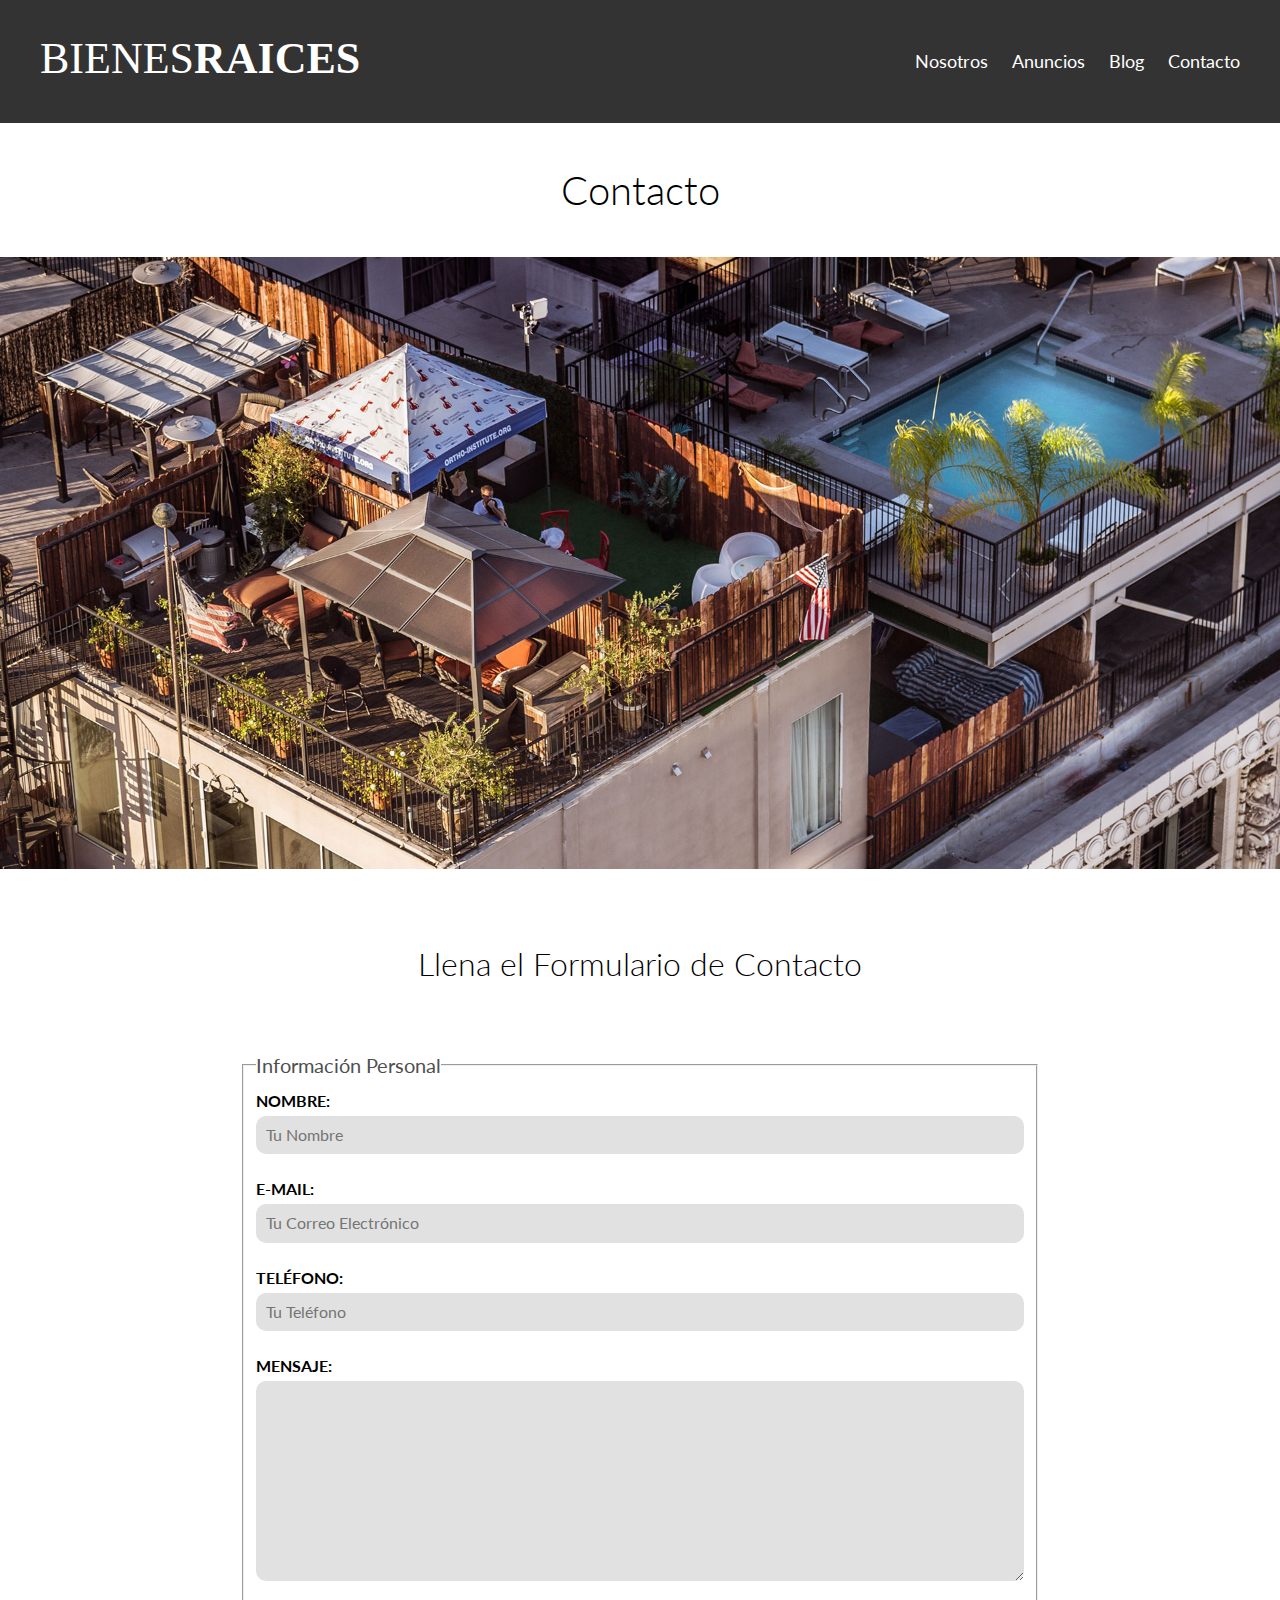
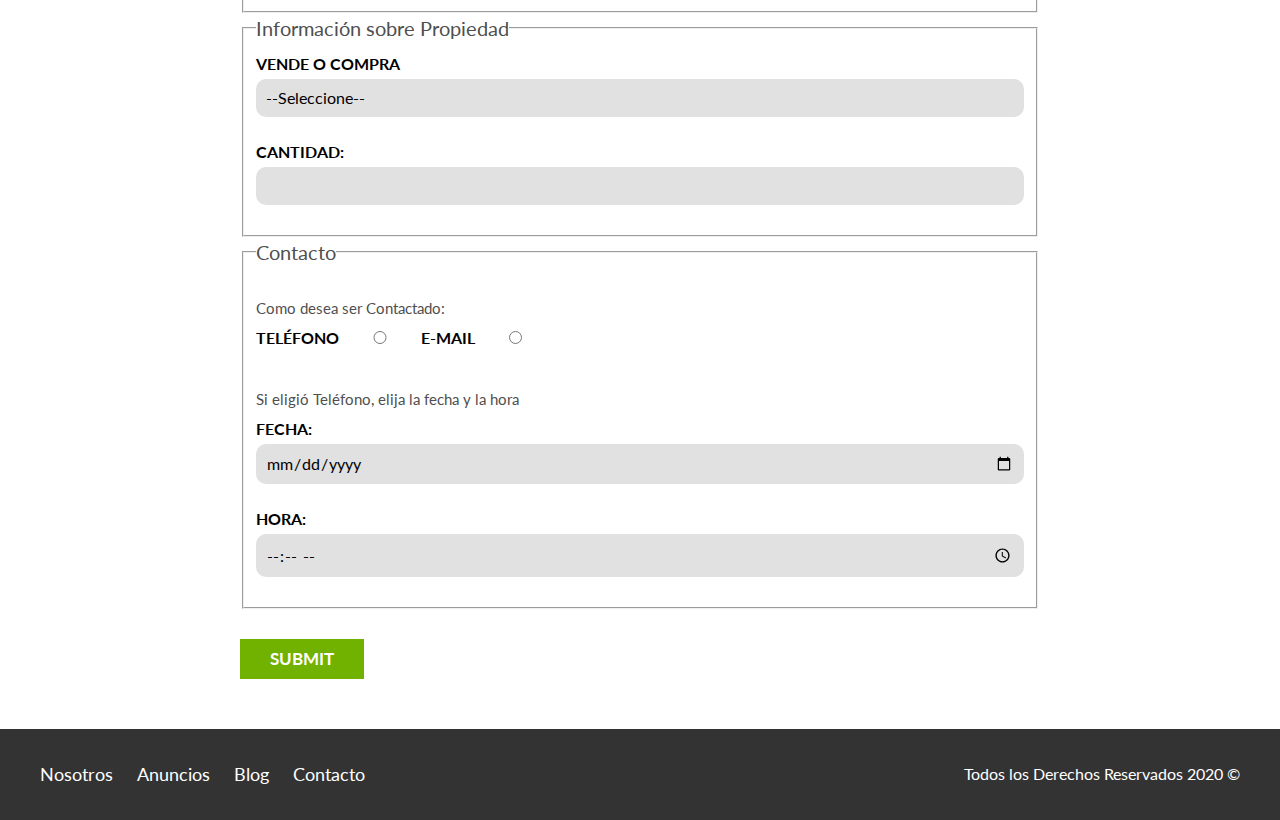
<file: contacto.html>
<!DOCTYPE html>
<html lang="es">
  <head>
    <meta charset="UTF-8" />
    <meta name="viewport" content="width=device-width, initial-scale=1.0" />
    <link rel="shortcut icon" href="./img/icono1.ico">
    <title>Contacto</title>
    <link rel="stylesheet" href="css/normalize.css" />
    <link
      href="https://fonts.googleapis.com/css?family=Lato:300,400,700,900&display=swap"
      rel="stylesheet"
    />
    <link rel="stylesheet" href="css/styles.css" />
  </head>
  <body>
    <header class="site-header">
      <div class="contenedor contenido-header">
        <div class="barra">
          <a href="index.html">
            <img src="img/logo.svg" alt="Logo Bienes Raices" />
          </a>

          <div class="mobile-menu">
            <a href="#navegacion">
              <img src="./img/barras.svg" alt="icono menu">
            </a>
          </div>

          <nav id="navegacion" class="navegacion">
            <a href="nosotros.html">Nosotros</a>
            <a href="anuncios.html">Anuncios</a>
            <a href="blog.html">Blog</a>
            <a href="contacto.html">Contacto</a>
          </nav>
        </div><!--Barra Navegación-->
      </div><!--Contenedor-->
    </header>

    <h1 class="fw-300 centrar-texto margen-titulo">Contacto</h1>
    <img src="img/destacada3.jpg" alt="imagen principal" />

    <main class="contenedor seccion contenido-centrado">
    
      <h2 class="fw-300 centrar-texto margen-titulo">Llena el Formulario de Contacto</h2>
      
      <form action="">
        <fieldset>
          <legend>Información Personal</legend>
          <label for="nombre">Nombre: </label>
          <input type="text" id="nombre" placeholder="Tu Nombre">

          <label for="email">E-Mail:</label>
          <input type="email" id="email"  placeholder="Tu Correo Electrónico" required>

          <label for="telefono">Teléfono:</label>
          <input type="tel" id="telefono" placeholder="Tu Teléfono" required>

          <label for="mensaje">Mensaje:</label>
          <textarea id="mensaje"></textarea> 
        </fieldset>

        <fieldset>
          <legend>Información sobre Propiedad</legend>

          <label for="opciones">Vende o Compra</label>
          <select id="opciones">
            <option value="seleccione" disabled selected>--Seleccione--</option>
            <option value="">Compra</option>
            <option value="">Vende</option>
          </select>

          <label for="cantidad">Cantidad: </label>
          <input type="number" id="cantidad">
        </fieldset>

        <fieldset class="contacto">
          <legend>Contacto</legend>

          <p>Como desea ser Contactado:</p>

          <div class="forma-contacto">
            <label for="celular">Teléfono</label>
            <input type="radio" name="contacto" value="celular" id="celular">

            <label for="correo">E&#8209;mail</label>
            <input type="radio" name="contacto" value="correo" id="correo">
          </div>

          <p>Si eligió Teléfono, elija la fecha y la hora</p>
          <label for="fecha">Fecha:</label>
          <input type="date" id="fecha">

          <label for="hora">Hora:</label>
          <input type="time" id="hora" min="09:00" max="18:00">

        </fieldset>

        <input type="submit" class="boton boton-verde">

      </form>

    </main>

    <footer class="site-footer seccion">
      <div class="contenedor contenedor-footer">
        <nav class="navegacion">
          <a href="nosotros.html">Nosotros</a>
          <a href="anuncios.html">Anuncios</a>
          <a href="blog.html">Blog</a>
          <a href="contacto.html">Contacto</a>
        </nav>
        <p class="copyright">Todos los Derechos Reservados 2020 &copy;</p>
      </div>
    </footer>
  </body>
</html>
</file>
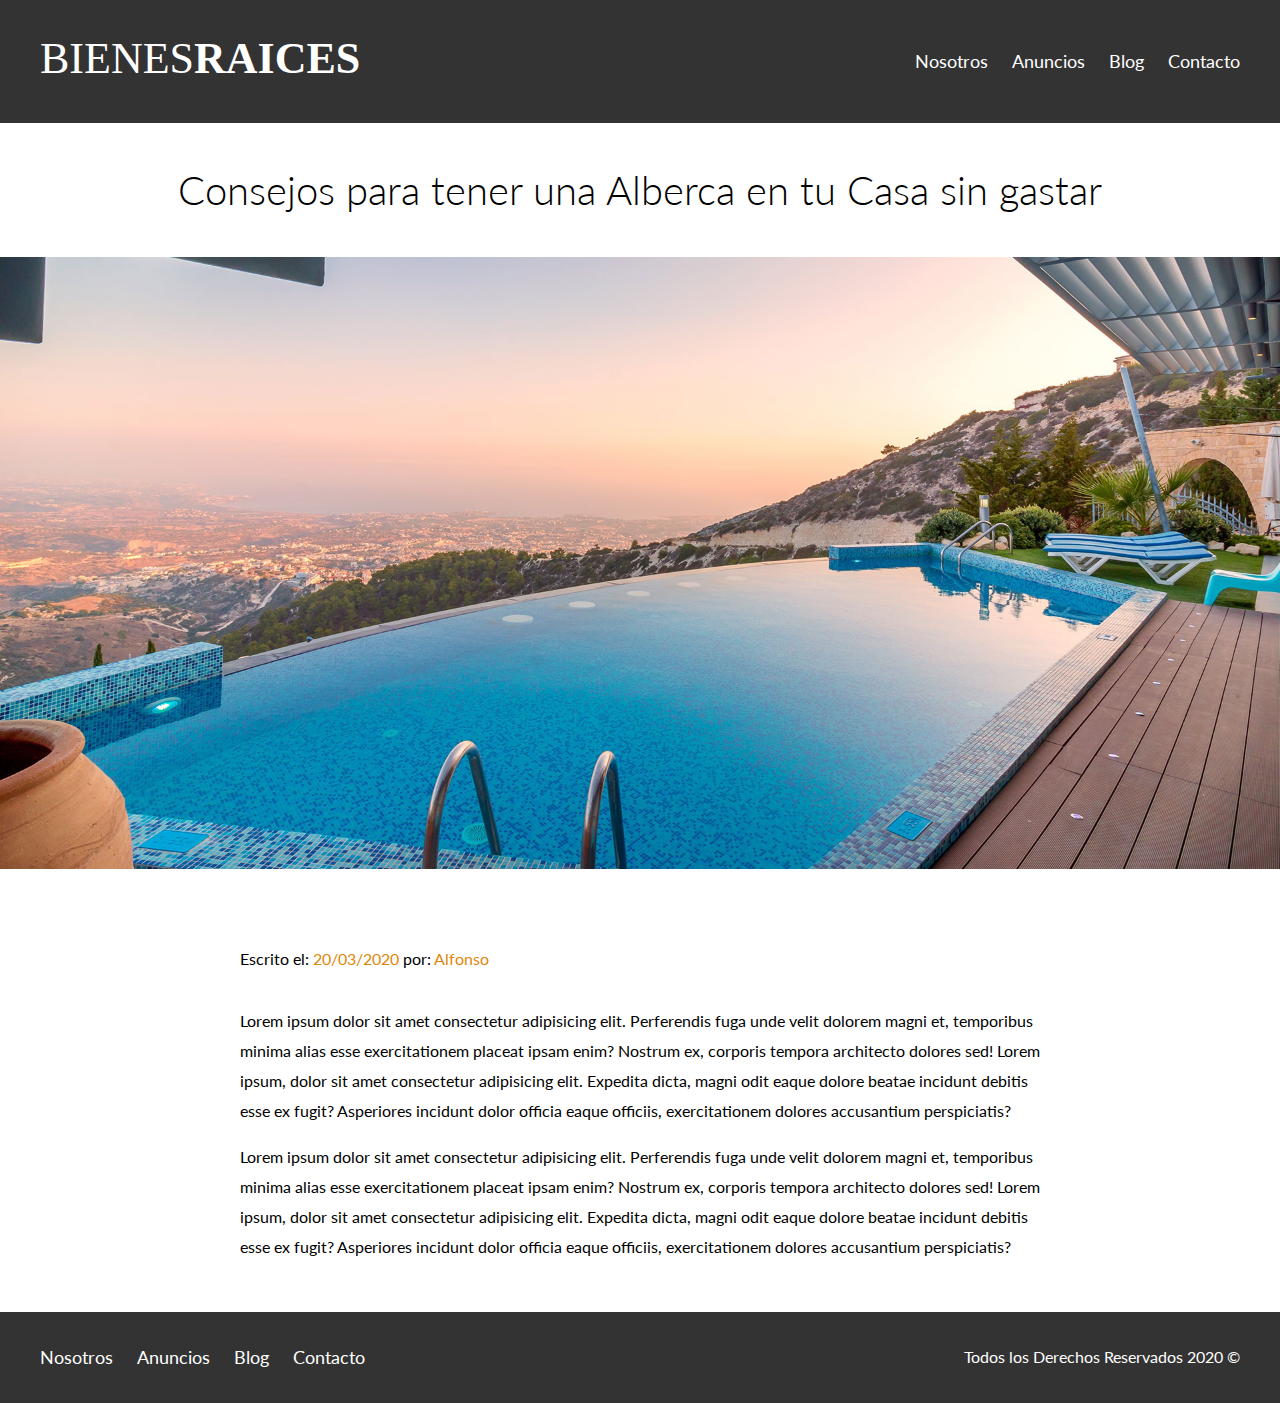
<file: entrada.html>
<!DOCTYPE html>
<html lang="es">
  <head>
    <meta charset="UTF-8" />
    <meta name="viewport" content="width=device-width, initial-scale=1.0" />
    <link rel="shortcut icon" href="./img/icono1.ico">
    <title>Blog-Alberca en Casa</title>
    <link rel="stylesheet" href="css/normalize.css" />
    <link
      href="https://fonts.googleapis.com/css?family=Lato:300,400,700,900&display=swap"
      rel="stylesheet"
    />
    <link rel="stylesheet" href="css/styles.css" />
  </head>
  <body>
    <header class="site-header">
      <div class="contenedor contenido-header">
        <div class="barra">
          <a href="index.html">
            <img src="img/logo.svg" alt="Logo Bienes Raices" />
          </a>

          <div class="mobile-menu">
            <a href="#navegacion">
              <img src="./img/barras.svg" alt="icono menu">
            </a>
          </div>

          <nav id="navegacion" class="navegacion">
            <a href="nosotros.html">Nosotros</a>
            <a href="anuncios.html">Anuncios</a>
            <a href="blog.html">Blog</a>
            <a href="contacto.html">Contacto</a>
          </nav>
        </div>
        <!--Barra Navegación-->
      </div>
      <!--Contenedor-->
    </header>

    <h1 class="fw-300 centrar-texto margen-titulo">Consejos para tener una Alberca en tu Casa sin gastar</h1>
    <img src="img/destacada2.jpg" alt="casa con alberca" />

    <main class="contenedor seccion contenido-centrado">
      <div class="resumen-propiedad">
        <p>Escrito el: <span>20/03/2020</span> por: <span>Alfonso</span></p>
      </div>

      <p>
        Lorem ipsum dolor sit amet consectetur adipisicing elit. Perferendis
        fuga unde velit dolorem magni et, temporibus minima alias esse
        exercitationem placeat ipsam enim? Nostrum ex, corporis tempora
        architecto dolores sed! Lorem ipsum, dolor sit amet consectetur
        adipisicing elit. Expedita dicta, magni odit eaque dolore beatae
        incidunt debitis esse ex fugit? Asperiores incidunt dolor officia eaque
        officiis, exercitationem dolores accusantium perspiciatis?
      </p>

      <p>
        Lorem ipsum dolor sit amet consectetur adipisicing elit. Perferendis
        fuga unde velit dolorem magni et, temporibus minima alias esse
        exercitationem placeat ipsam enim? Nostrum ex, corporis tempora
        architecto dolores sed! Lorem ipsum, dolor sit amet consectetur
        adipisicing elit. Expedita dicta, magni odit eaque dolore beatae
        incidunt debitis esse ex fugit? Asperiores incidunt dolor officia eaque
        officiis, exercitationem dolores accusantium perspiciatis?
      </p>
      
    </main>

    <footer class="site-footer seccion">
      <div class="contenedor contenedor-footer">
        <nav class="navegacion">
          <a href="nosotros.html">Nosotros</a>
          <a href="anuncios.html">Anuncios</a>
          <a href="blog.html">Blog</a>
          <a href="contacto.html">Contacto</a>
        </nav>
        <p class="copyright">Todos los Derechos Reservados 2020 &copy;</p>
      </div>
    </footer>
  </body>
</html>
</file>
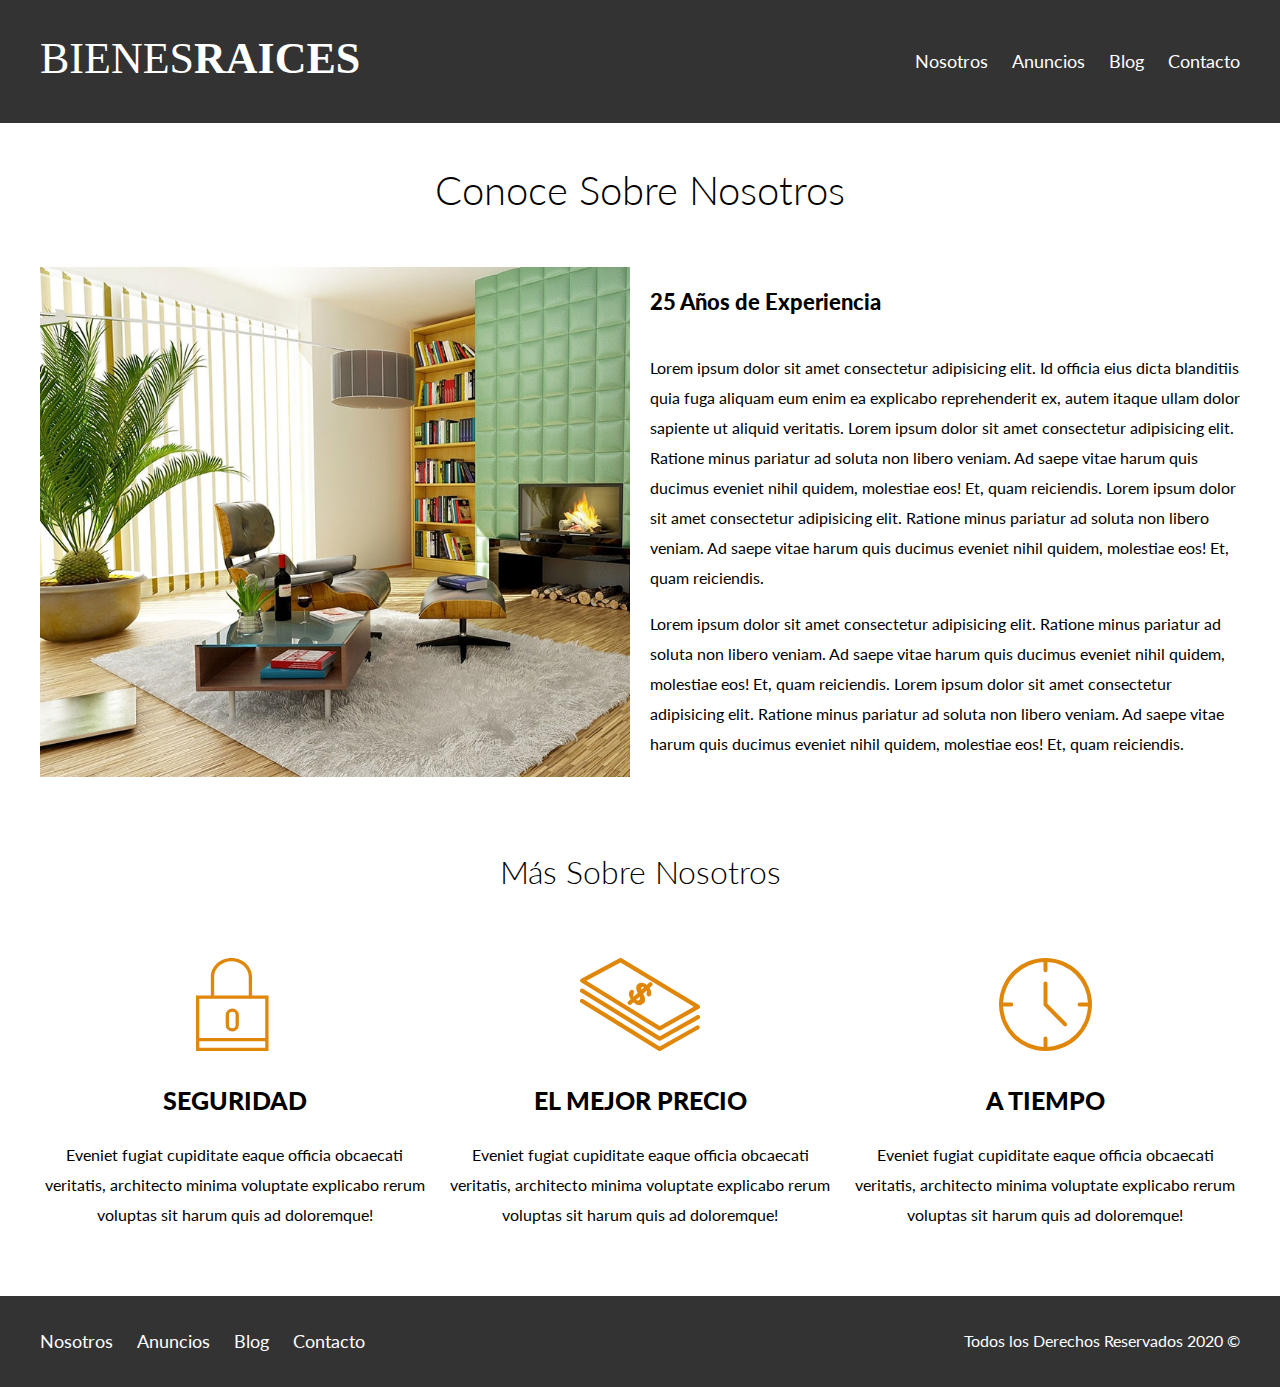
<file: nosotros.html>
<!DOCTYPE html>
<html lang="es">
  <head>
    <meta charset="UTF-8" />
    <meta name="viewport" content="width=device-width, initial-scale=1.0" />
    <link rel="shortcut icon" href="./img/icono1.ico">
    <title>Nosotros</title>
    <link rel="stylesheet" href="css/normalize.css" />
    <link
      href="https://fonts.googleapis.com/css?family=Lato:300,400,700,900&display=swap"
      rel="stylesheet"
    />
    <link rel="stylesheet" href="css/styles.css" />
  </head>
  <body>
    <header class="site-header">
      <div class="contenedor contenido-header">
        <div class="barra">
          <a href="index.html">
            <img src="img/logo.svg" alt="Logo Bienes Raices" />
          </a>

          <div class="mobile-menu">
            <a href="#navegacion">
              <img src="./img/barras.svg" alt="icono menu">
            </a>
          </div>

          <nav id="navegacion" class="navegacion">
            <a href="nosotros.html">Nosotros</a>
            <a href="anuncios.html">Anuncios</a>
            <a href="blog.html">Blog</a>
            <a href="contacto.html">Contacto</a>
          </nav>
        </div><!--Barra Navegación-->
      </div><!--Contenedor-->
    </header>

    <main class="contenedor">
      <h1 class="fw-300 centrar-texto margen-titulo">Conoce Sobre Nosotros</h1>

      <div class="contenido-nosotros">
        <div class="imagen">
          <img src="img/nosotros.jpg" alt="imagen sobre nosotros" />
        </div>
        <div class="texto-nosotros">
          <blockquote>25 Años de Experiencia</blockquote>
          <p>
            Lorem ipsum dolor sit amet consectetur adipisicing elit. Id officia
            eius dicta blanditiis quia fuga aliquam eum enim ea explicabo
            reprehenderit ex, autem itaque ullam dolor sapiente ut aliquid
            veritatis. Lorem ipsum dolor sit amet consectetur adipisicing elit.
            Ratione minus pariatur ad soluta non libero veniam. Ad saepe vitae
            harum quis ducimus eveniet nihil quidem, molestiae eos! Et, quam
            reiciendis.
            Lorem ipsum dolor sit amet consectetur adipisicing elit.
            Ratione minus pariatur ad soluta non libero veniam. Ad saepe vitae
            harum quis ducimus eveniet nihil quidem, molestiae eos! Et, quam
            reiciendis.
          </p>
          <p>
            Lorem ipsum dolor sit amet consectetur adipisicing elit. Ratione
            minus pariatur ad soluta non libero veniam. Ad saepe vitae harum
            quis ducimus eveniet nihil quidem, molestiae eos! Et, quam
            reiciendis. Lorem ipsum dolor sit amet consectetur adipisicing elit.
            Ratione minus pariatur ad soluta non libero veniam. Ad saepe vitae
            harum quis ducimus eveniet nihil quidem, molestiae eos! Et, quam
            reiciendis.
          </p>
        </div>
      </div>
    </main>

    <section class="contenedor seccion">
      <h2 class="fw-300 centrar-texto margen-titulo">Más Sobre Nosotros</h2>

      <div class="iconos-nosotros">
        <div class="icono">
          <img src="img/icono1.svg" alt="Icono Seguridad" />
          <h3 class="fw-900">Seguridad</h3>
          <p>
            Eveniet fugiat cupiditate eaque officia obcaecati veritatis,
            architecto minima voluptate explicabo rerum voluptas sit harum quis
            ad doloremque!
          </p>
        </div>
        <div class="icono">
          <img src="img/icono2.svg" alt="Icono Precio" />
          <h3 class="fw-900">El Mejor Precio</h3>
          <p>
            Eveniet fugiat cupiditate eaque officia obcaecati veritatis,
            architecto minima voluptate explicabo rerum voluptas sit harum quis
            ad doloremque!
          </p>
        </div>
        <div class="icono">
          <img src="img/icono3.svg" alt="Icono Tiempo" />
          <h3 class="fw-900">A Tiempo</h3>
          <p>
            Eveniet fugiat cupiditate eaque officia obcaecati veritatis,
            architecto minima voluptate explicabo rerum voluptas sit harum quis
            ad doloremque!
          </p>
        </div>
      </div>
    </section>

    <footer class="site-footer seccion">
      <div class="contenedor contenedor-footer">
        <nav class="navegacion">
          <a href="nosotros.html">Nosotros</a>
          <a href="anuncios.html">Anuncios</a>
          <a href="blog.html">Blog</a>
          <a href="contacto.html">Contacto</a>
        </nav>
        <p class="copyright">Todos los Derechos Reservados 2020 &copy;</p>
      </div>
    </footer>
  </body>
</html>
</file>
<file: css/styles.css>
html {
  box-sizing: border-box;
}
*,*:before,*:after {
  box-sizing: inherit;
}

body {
  font-family: "Lato", sans-serif;
  font-size: 16px;
  line-height: 30px;
}

/*GLOBALES*/

img {
  max-width: 100%;
}

.contenedor {
  max-width: 1200px;
  margin: 0 auto;
  width: 95%;
}

h1 {
  font-size: 40px;
}

h2 {
  font-size: 32px;
  margin-bottom: 50px;
}

h3 {
  font-size: 25px;
}

h4 {
  font-size: 24px;
}

/*UTILIDADES*/

.seccion {
  margin-top: 50px;
  margin-bottom: 50px;
}

.fw-300 {
  font-weight: 300;
}

.fw-700{
  font-weight: 700;
}

.fw-900 {
  font-weight: 900;
}

.centrar-texto {
  text-align: center;
}

.d-block{
  display: block!important;
}

.margen-titulo {
  padding: 20px 0;
  line-height: 1;
  
}

.contenido-centrado{
  max-width: 800px;
}

/*BOTONES*/

.boton {
  color: white;
  text-decoration: none;
  font-weight: 700;
  font-size: 17px;
  padding: 10px 30px;
  display: inline-block;
  margin-top: 30px;
  text-align: center;
  text-transform: uppercase;
  border: none;
  display: block;
  flex: 0 0 100%
}

@media (min-width: 768px) {
  .boton {
    display: inline-block;
    flex: 0 0 auto;
  }
}

.boton:hover{
  cursor: pointer;
}

.boton-amarillo {
  background-color: #e08709;
}

.boton-verde {
  background-color: #71b100;
}

/* HEADER*/

.site-header{
  background-color: #333333;
  padding: 0px 0 30px 0;
}

.site-header.inicio {
  background-image: url(../img/header.jpg);
  background-position: center center;
  background-size: cover;
  height: 100vh;
  min-height: 600px;
}

.contenido-header {
  height: 100%;
  display: flex;
  flex-direction: column;
  justify-content: space-between;
}
.contenido-header h1 {
  color: white;
  padding-bottom: 10px;
  max-width: 600px;
  line-height: 1.5;
  text-align: center;
}

@media (min-width: 768px) {
  .contenido-header {
    height: 100%;
    display: flex;
    flex-direction: column;
    justify-content: space-between;
  }
  .contenido-header h1 {
    color: white;
    padding-bottom: 10px;
    max-width: 600px;
    line-height: 70px;
    text-align: left;
  }
}


.barra { 
  padding-top: 30px;
  text-align: center;
}

@media (min-width: 768px) {
  .barra {
    display: flex;
    justify-content: space-between;
    padding-top: 30px;
    align-items: center;
  }
}

.navegacion a {
  color: white;
  text-decoration: none;
  font-size: 18px;
  display: block; 
}

@media (min-width: 768px) {
  .navegacion a {
    display: inline-block;
    margin-right: 20px;
  }
  .navegacion a:last-of-type {
    margin: 0;
  }
}

.navegacion a:hover {
  color: #71b100;
}

/*MOBILE - MENÚ*/

.mobile-menu img {
  width: 50px;
}

.navegacion {
  display: none;
}
@media (min-width: 768px) {
  .mobile-menu img {
    display: none;
  }
  .navegacion {
    display: block;
  }
}

.navegacion:target {
  display: block;
}

/*ICONO NOSOTROS*/


@media (min-width: 768px) {
  .iconos-nosotros {
    display: flex;
    justify-content: space-between;
  }
}

.icono {
  text-align: center;
}

@media (min-width: 768px) {
  .icono {
    flex-basis: calc(33.3% - 10px);
  }
}

.icono h3 {
  text-transform: uppercase;
}

/*ANUNCIOS*/

.contenedor-anuncios {
  margin-top: 50px;
}

@media (min-width: 768px) {
  .contenedor-anuncios {
    display: flex;
    justify-content: space-between;
    flex-wrap: wrap;
  }
}

.anuncio {
  flex: 0 0 calc(33.3% - 10px);/* Simplifica las siguientes 3 lineas de codigo*/
  /*flex-grow: 0;
  flex-shrink: 0;
  flex-basis: calc(33.3% - 10px);*//*Hace funcionar los anuncios de 3 en 3 en la pagina ver todas*/
  border: 1px solid #b5b5b5;
  background-color: #f5f5f5;
  line-height: 30px;
  margin-bottom: 20px;
}

.contenido-anuncio {
  padding: 20px;
}

.contenido-anuncio h3,
.contenido-anuncio p {
  margin: 0;
}

.precio {
  color: #71b100;
  font-weight: 700;
}

.iconos-caracteristicas{
  flex: 1;
  max-width: 500px;
  list-style: none;
  display: flex;
  padding: 0;
  justify-content: space-evenly;
    
}

.iconos-caracteristicas li{
  display: flex;
}
.iconos-caracteristicas li img{
  margin-right: 10px;
}
@media (min-width: 768px) {
  .iconos-caracteristicas li img {
    margin-right: 20px;
  }
}


.ver-todas {
  display: flex;
  justify-content: flex-end;
}

/*CONTACTO*/

.imagen-contacto{
  background-image: url(../img/encuentra.jpg);
  height: 400px;
  background-position: center center;
  background-size: cover;
  display: flex;
  align-items: center;
}


.contenido-contacto{
  flex: 0 0 95%;
  color: white;
}
.contenido-contacto p{
  font-size: 18px;
}

/*SECCION INFERIOR*/

@media (min-width: 768px) {
  .seccion-inferior{
    display: flex;
  }
  .seccion-inferior .blog{
    flex-basis: 60%;
  }
  .seccion-inferior .testimoniales{
    flex-basis: calc(40% - 10px);
  }
}

@media (min-width: 768px) {
  .entrada-blog {
    display: flex;
    justify-content: space-between;
  }
}
.entrada-blog{
  margin-bottom: 20px;
}
.entrada-blog .imagen-blog{
  flex-basis: 40%;
}
.entrada-blog .texto-blog{
  flex-basis: calc(60% - 30px); 
}
.blog h3{
  font-size: 30px;
}
.testimoniales h3{
  font-size: 30px;
}
.texto-blog h4{
  margin: 0;
  line-height: 30px;
  
}
.entrada-blog:last-of-type{
  margin-bottom: 0;
}
.entrada-blog a{
  color: black;
  text-decoration: none;
}
.texto-blog h4::after{
  content: '';
  display: block;
  width: 120px;
  height: 5px;
  background-color: #71b100;
  margin-top: 10px;
}
span{
  color: #e08709;
}

.testimonial{
  background-color: #71b100;
  font-size: 24px;
  padding: 20px;
  color: white;
  border-radius: 20px;
}
.testimonial p{
  text-align: right;
}
.testimonial blockquote::before{
  content: '';
  background-image: url(../img/comilla.svg);
  width: 50px;
  height: 50px;
  position: absolute;
  left: -20px;
  top: -20px;
}

.testimonial blockquote{
  position: relative;
  padding-left: 50px;
}

/*FOOTER*/

.site-footer{
  background-color: #333333;
  margin: 0;
  text-align: center;
}
.contenedor-footer{
  padding: 20px 0;
}

@media (min-width: 768px) {
  .contenedor-footer{
    padding: 30px 0;
    display: flex;
    justify-content: space-between;
  }
}

.copyright{
  margin: 0;
  color: white;
  font-size: 14px;
  margin-top: 20px;
}

@media (min-width: 768px) {
  .copyright {
    font-size: 16px;
    margin: 0;
  }
}

/*PAGINAS INTERNAS*/

/* Nosotros*/



@media (min-width: 768px) {
  .contenido-nosotros{
    padding-top: 10px;
    display: grid;
    grid-template-columns: repeat(2, 1fr);
    column-gap: 20px;
  } 
}

.texto-nosotros blockquote{
  font-weight: 900;
  margin: 0;
  padding: 20px 0px 20px 0;
  font-size: 22px;
}
/*Anuncio*/

.resumen-propiedad{
  display: flex;
  justify-content: space-between;
  align-items: center;
}
/*Blogs*/
.titulos-blogs{
  font-size: 26px;
}

/*CONTACTO*/
.contacto p{
  color: #4f4f4f;
  font-size: 15px;
  margin: 20px 0 0 0;
}
label{
  display: block;
  font-weight: 700;
  text-transform: uppercase;
}

input:not([type="submit"]), select, textarea{
  padding: 10px;
  width: 100%;
  display: block;
  margin-bottom: 20px;
  background-color: #e1e1e1;
  border: none;
  border-radius: 10px;
}

input [type="radio"]{
  width: auto;
}

textarea{
  height: 200px;
}
select{
  -webkit-appearance: none;
  display: block;
}
legend{
  font-size: 20px;
  color: #4f4f4f;
}
.forma-contacto{
  max-width: 300px;
  display: flex;
  justify-content: space-between;
  align-items: baseline ;
}
</file>
